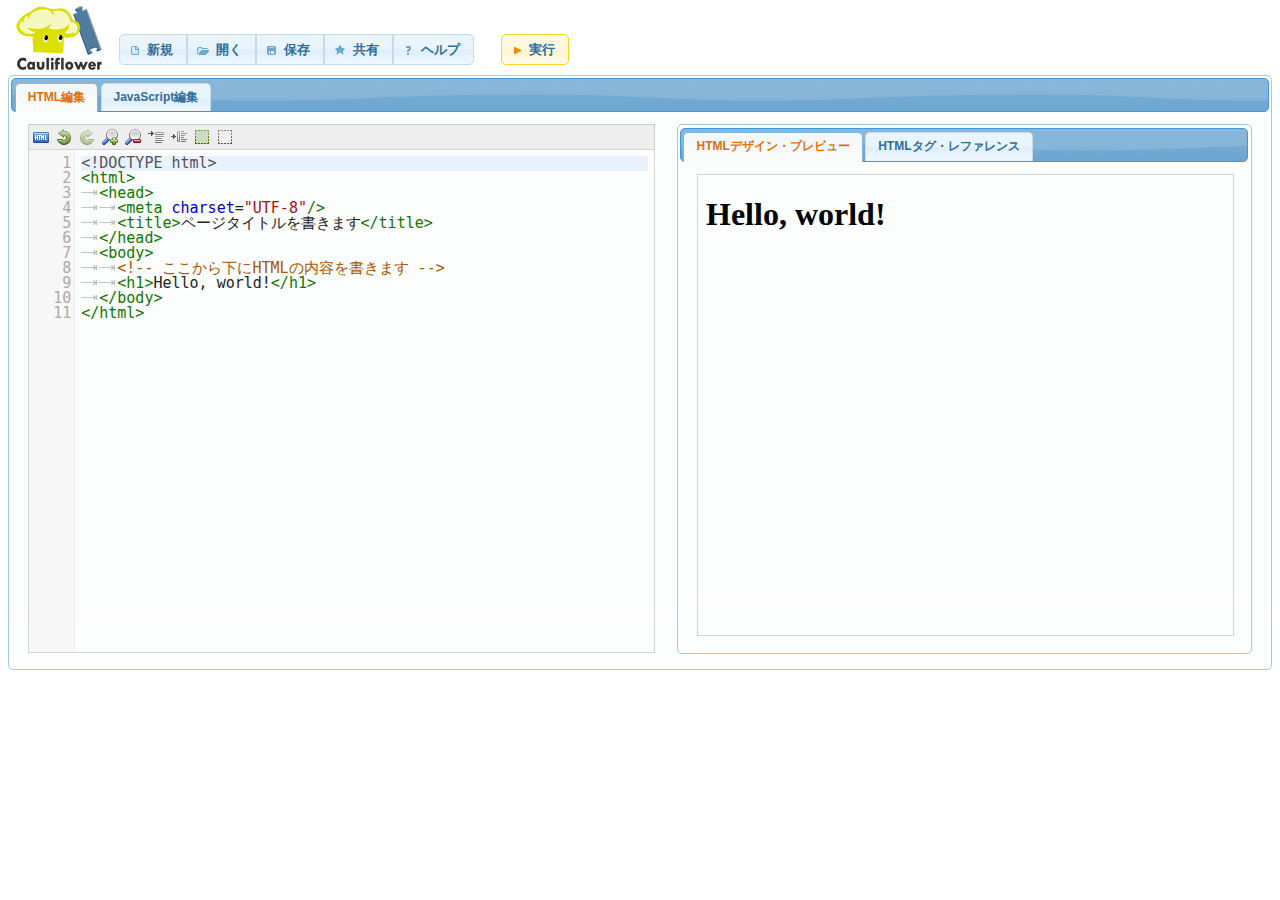
<file: dev/index.html>
<!DOCTYPE html>
<html>
  <head>
    <meta charset="UTF-8">
    <title>Cauliflower</title>
    <link type="image/x-icon" rel="shortcut icon" href="img/favicon.ico" />
    <link rel="stylesheet" href="jquery/css/jquery-ui-1.8.22.custom.css"/>
    <script type="text/javascript" src="jquery/jquery-1.7.2.min.js"></script>
    <script type="text/javascript" src="jquery/jquery-ui-1.8.22.custom.min.js"></script>
    <script type="text/javascript" src="jquery/jquery.cookie.js"></script>
    <link rel="stylesheet" href="codemirror/lib/codemirror.css"/>
    <link rel="stylesheet" href="codemirror/theme/eclipse-jspreview.css"/>
    <link rel="stylesheet" href="codemirror/theme/html-editor.css"/>
    <script type="text/javascript" src="codemirror/lib/codemirror.js"></script>
    <script type="text/javascript" src="codemirror/mode/xml/xml.js"></script>
    <script type="text/javascript" src="codemirror/mode/javascript/javascript.js"></script>
    <script type="text/javascript" src="codemirror/mode/css/css.js"></script>
    <script type="text/javascript" src="codemirror/mode/htmlmixed/htmlmixed.js"></script>
    <script type="text/javascript" src="codemirror/lib/util/closetag.js"></script>
    <script type="text/javascript" src="codemirror/lib/util/formatting.js"></script>
    <script type="text/javascript" src="codemirror/lib/util/match-highlighter.js"></script>
    <script type="text/javascript" src="codemirror/lib/util/searchcursor.js"></script>
    <script type="text/javascript" src="cauliflower.js"></script>
    <script type="text/javascript" src="htmlparser/htmlparser.js"></script>
    <script type="text/javascript" src="diff/diff_match_patch.js"></script>
    <script type="text/javascript" src="jquery/menu/fg.menu.js"></script>
    <link type="text/css" href="jquery/menu/fg.menu.css" media="screen" rel="stylesheet" />
    <link rel="stylesheet" href="jquery/checkbox/jquery.checkbox.css" />
    <link rel="stylesheet" href="jquery/checkbox/jquery.safari-checkbox.css" />
    <script type="text/javascript" src="jquery/checkbox/jquery.checkbox.min.js"></script>
    <link rel="stylesheet" href="google-code-prettify/prettify5.css" />
    <script type="text/javascript" src="google-code-prettify/prettify.js"></script>
    <style type="text/css">
      *:focus {
          outline: none;
      }
      
      /* for CodeMirror */
      .CodeMirror {
          border: 1px solid #d4d4d4;
      }
      
      .CodeMirror-activeline {
          background: #e8f2ff !important;
      }
      
      .CodeMirror-matchhighlight {
          background: #f08080 !important;
      }
      
      .CodeMirror-update {
          background: #fc3;
      }
      
      .html-editor .CodeMirror-gutter {
          width: 3em;
      }
      
      #top {
          margin-bottom: 10px;
      }
      
      #dialog-icon {
          vertical-align: middle;
          float: left;
          margin: 10px 0px 0px 0px;
      }
      
      #load {
          width: 0px;
          visibility: hidden;
      }
      
      #exec-button:hover {
          background: url("jquery/css/images/ui-bg_highlight-soft_75_ffe45c_1x100.png") repeat-x scroll 50% 50% #FBEC88;
          border: 1px solid #d2691e;
          margin-left: 20px;
      }
      
      #exec-button {
          background: url("jquery/css/images/ui-bg_glass_100_fdf5ce_1x400.png") repeat-x scroll 50% 50% #FBEC88;
          border: 1px solid #FAD42E;
          margin-left: 20px;
      }
      
      #exec-button.ui-button span.ui-button-icon-primary {
          background-image: url("jquery/css/images/ui-icons_ef8c08_256x240.png");
      }
      
      #exec-button.ui-button:hover span.ui-button-icon-primary {
          background-image: url("jquery/css/images/ui-icons_cd0a0a_256x240.png");
      }
      
      #html-design-preview {
          width: 100%;
          height: 460px;
          border: 1px solid #d4d4d4;
      }
      
      #tab-javascript {
          height: 530px;
      }
      
      #blockly-frame {
          width: 100%;
          height: 100%;
          min-width: 200px;
          border-top: none;
          border-bottom: 1px solid #d4d4d4;
          border-left: 1px solid #d4d4d4;
          border-right: 1px solid #d4d4d4;
      }
      
      #blockly-frame-div {
          float: left;
          width: 60%;
          height: 100%;
      }
      
      #blockly-text-div {
          margin-left: 60%;
          padding-left: 15px;
      }
      
      #html-editor-div {
          float: left;
          position: absolute;
          width: 99%;
      }
      
      #tab-htmlsub {
          margin-left: 53%;
          height: 523px;
      }
      
      .ui-tabs #tab-htmlsub {
          font-size: 12px;
      }
      
      .title {
          font-family: Lucida Grande, Lucida Sans, Arial, sans-serif;
          text-align: right;
          vertical-align: middle;
          font-size: 25px;
          color: #1B75BB;
          margin-right: 20px;
      }
      
      .ui-tabs {
          font-size: 12px;
      }
      
      .ui-dialog {
          font-size: 12px;
      }
      
      .ui-button {
          font-size: 13px;
      }
      
      .html-button-frame {
          border-top: 1px solid #ccc;
          border-left: 1px solid #ccc;
          border-right: 1px solid #ccc;
          background: #eee;
          position: relative;
          width: 50%;
      }
      
      .html-button {
          display: block;
          float: left;
          padding: 3px;
          line-height: 0;
          margin: 1px;
          margin-right: 0px;
      }
      
      .html-button:hover {
          padding: 2px;
          border: 1px solid #ccc;
      }
      
      .html-button img {
          line-height: 0;
      }
      
      .html-button.inactive {
          -ms-filter: "progid:DXImageTransform.Microsoft.Alpha(Opacity=50)";
          filter: alpha(opacity = 50);
          opacity: .5;
      }
      
      .html-clearfix:after {
          visibility: hidden;
          display: block;
          font-size: 0;
          content: "\0020";
          clear: both;
          height: 0;
      }
      
      .html-clearfix {
          display: block;
      }
      
      .dialog-string {
          width: 220px;
          margin-left: 50px;
          margin-top: 10px;
      }
      
      .dialog-string-long {
          /*width: 420px;*/
          margin-left: 50px;
          margin-top: 10px;
      }
      
      .dialog-error-string {
          width: 225px;
          margin-right: 28px;
          margin-left: 0px;
          word-wrap: break-word;
      }
      
      .help-section {
          padding: 5px;
          font-size: 12px;
      }
      
      .help-subsection {
          padding: 3px;
          font-size: 12px;
      }
      
      #help p {
          padding-left: 1em;
          padding-right: 1em;
      }
      
      /* For jquery menu */
      .fg-button {
          clear: left;
          text-decoration: none !important;
          cursor: pointer;
          position: relative;
          text-align: center;
          zoom: 1;
      }
      
      .fg-button .ui-icon {
          position: absolute;
          top: 50%;
          margin-top: -8px;
          left: 50%;
          margin-left: -8px;
      }
      
      a.fg-button {
          float: left;
      }
      
      button.fg-button {
          width: auto;
          overflow: visible;
      }
      
      .fg-button-icon-right {
          padding-right: 0.7em;
          padding-left: 0.1em;
      }
      
      .fg-button-icon-left .ui-icon {
          right: auto;
          left: .2em;
          margin-left: 1em;
      }
      
      .fg-button-icon-right .ui-icon {
          left: auto;
          right: .2em;
          margin-left: 0;
      }
      
      .fg-button-icon-solo {
          display: block;
          width: 8px;
          text-indent: -9999px;
      }
      
      .fg-menu-container {
          font-size: 11.5px;
          z-index: 99; /*CodeMirror-gutterの前に出す*/
          white-space: nowrap;
      }
    </style>
    <script type="text/javascript">
      var _gaq = _gaq || [];
      _gaq.push(['_setAccount', 'UA-34956434-1']);
      _gaq.push(['_trackPageview']);
      (function() {
        var ga = document.createElement('script');
        ga.type = 'text/javascript';
        ga.async = true;
        ga.src = ('https:' == document.location.protocol ? 'https://ssl' : 'http://www') + '.google-analytics.com/ga.js';
        var s = document.getElementsByTagName('script')[0];
        s.parentNode.insertBefore(ga, s);
      })();
    </script>
  </head>
  <body>
    <div id="top">
      <a href="./index.html">
        <img title="Cauliflower Powered by Google Blockly" style="vertical-align: bottom; padding-left: 5px; padding-right: 10px; vertical-align: bottom;margin-bottom:-8px;margin-top:-5px" src="img/logo/logo-small2.png"></a>
      <span>
        <button id="new-button" title="新規にHTMLとJavaScriptを作成します">新規</button>
        <button id="load-button" title="作業内容を読み込みます">開く</button>
        <button id="save-button" title="作業内容を保存します">保存</button>
        <!--
        <button id="sample-button" title="例題を読み込みます">例題</button>
        -->
        <button id="share-button" title="作業内容をWeb上で共有します">共有</button>
        <button id="help-button" title="ヘルプを表示します">ヘルプ</button>
      </span>
      <button id="exec-button" title="ブラウザによる実行結果を確認します">実行</button>
      <input id="load" type="file"></div>
    <div id="tabs">
      <ul>
        <li>
          <a href="#tab-html">HTML編集</a>
        </li>
        <li>
          <a href="#tab-javascript">JavaScript編集</a>
        </li>
      </ul>
      <div id="tab-javascript">
        <div id="blockly-frame-div">
          <iframe id="blockly-frame" src="jsFrame/frame.html"></iframe>
        </div>
        <div id="blockly-text-div">
          <textarea id="blockly-text"></textarea>
        </div>
      </div>
      <div id="tab-html">
        <div id="html-editor-div">
          <div id="html-toolbar" class="html-clearfix html-button-frame">
            <a id="template-button" class="html-button" title="HTMLテンプレートの読込" onclick="loadHTMLTemplateConfirm();">
              <img border="0" src="img/led-icons/html.png"></a>
            <a id="undo-button" class="html-button" title="元に戻す" onclick="undoHTMLEdit();">
              <img border="0" src="img/led-icons/arrow_undo.png"></a>
            <a id="redo-button" class="html-button" title="やり直し" onclick="redoHTMLEdit();">
              <img border="0" src="img/led-icons/arrow_redo.png"></a>
            <a id="large-font-button" class="html-button" title="フォントサイズを大きくする" onclick="setHTMLEditorFontLarger();">
              <img border="0" src="img/led-icons/magnifier_zoom_in.png"></a>
            <a id="small-font-button" class="html-button" title="フォントサイズを小さくする" onclick="setHTMLEditorFontSmaller();">
              <img border="0" src="img/led-icons/magnifier_zoom_out.png"></a>
            <a id="format-selected-button" class="html-button" title="選択範囲をフォーマット" onclick="autoFormatSelectedHTML();">
              <img border="0" src="img/led-icons/text_padding_top.png"></a>
            <a id="format-all-button" class="html-button" title="全内容をフォーマット" onclick="autoFormatAllHTML();">
              <img border="0" src="img/led-icons/text_padding_left.png"></a>
            <a id="comment-button" class="html-button" title="選択範囲をコメントにする" onclick="commentSelection(true);">
              <img border="0" src="img/led-icons/selection_select.png"></a>
            <a id="uncomment-button" class="html-button" title="選択範囲のコメントを解除する" onclick="commentSelection(false);">
              <img border="0" src="img/led-icons/selection.png"></a>
          </div>
          <textarea id="html-textarea"></textarea>
        </div>
        <div id="tab-htmlsub">
          <ul>
            <li>
              <a href="#tab-htmlsub-preview">HTMLデザイン・プレビュー</a>
            </li>
            <li>
              <a href="#tab-htmlsub-ref">HTMLタグ・レファレンス</a>
            </li>
          </ul>
          <div id="tab-htmlsub-preview">
            <iframe id="html-design-preview"></iframe>
          </div>
          <div id="tab-htmlsub-ref"></div>
        </div>
      </div>
    </div>
    </div>
    <div id="dialog">
      <img id="dialog-icon">
      <div id="dialog-message"></div>
    </div>
    <div id="help" title="ヘルプ"></div>
  </body>
</html>
</file>
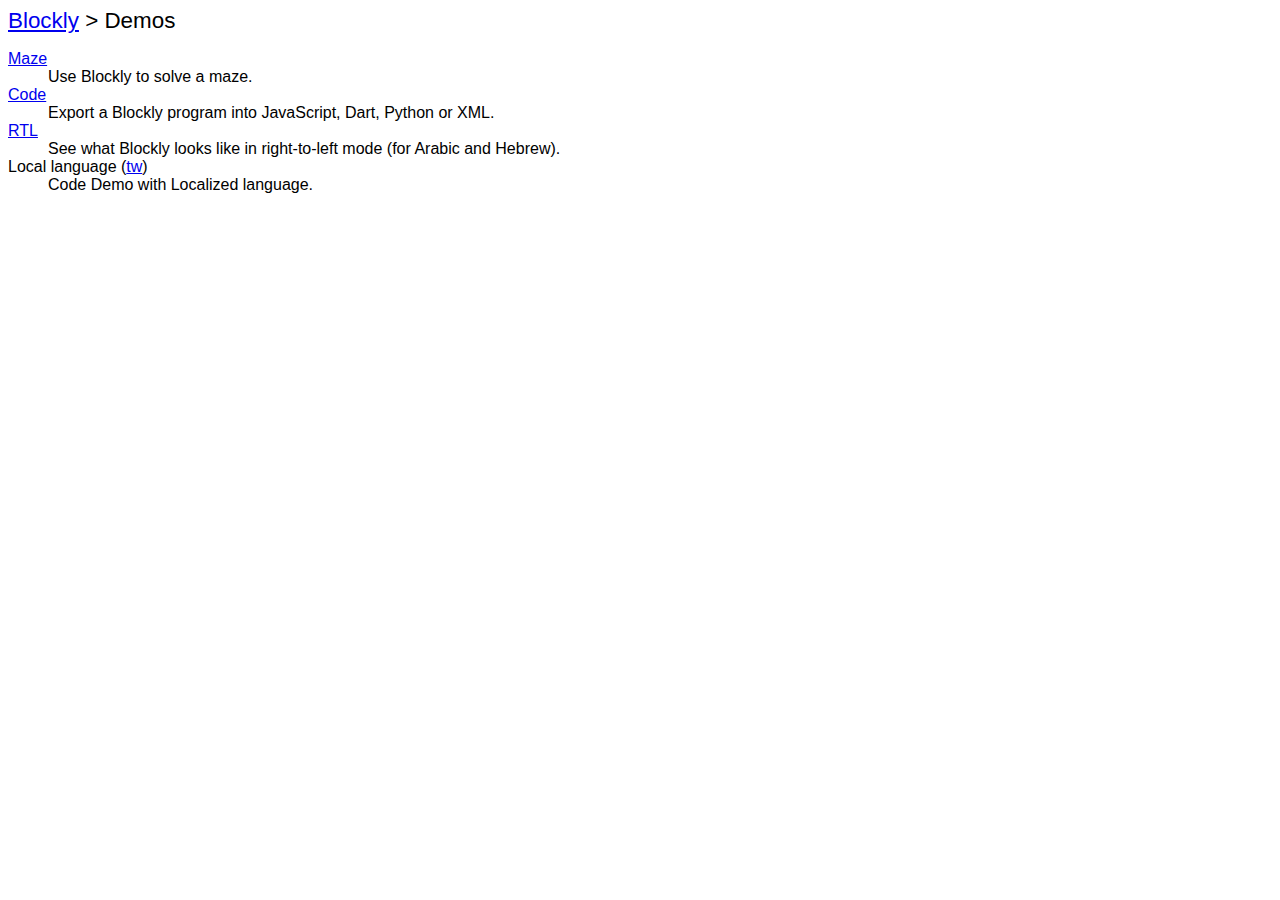
<file: blockly-original/demos/index.html>
<html>
<head>
  <meta charset="utf-8">
  <title>Blockly Demos</title>
  <style>
    body {
      background-color: white;
      font-family: sans-serif;
    }
    h1 {
      font-weight: normal;
      font-size: 140%;
    }
  </style>
</head>
<body>
  <h1><a href="http://code.google.com/p/blockly/">Blockly</a> &gt; Demos</h1>

  <dl>
    <dt><a href="maze/index.html">Maze</a></dt>
    <dd>Use Blockly to solve a maze.</dd>
    <dt><a href="code/index.html">Code</a></dt>
    <dd>Export a Blockly program into JavaScript, Dart, Python or XML.</dd>
    <dt><a href="rtl/index.html">RTL</a></dt>
    <dd>See what Blockly looks like in right-to-left mode (for Arabic and Hebrew).</dd>
    <dt>Local language (<a href="codetw/index.html">tw</a>)</dt>
    <dd>Code Demo with Localized language.</dd>
  </dl>
</body>
</html>
</file>
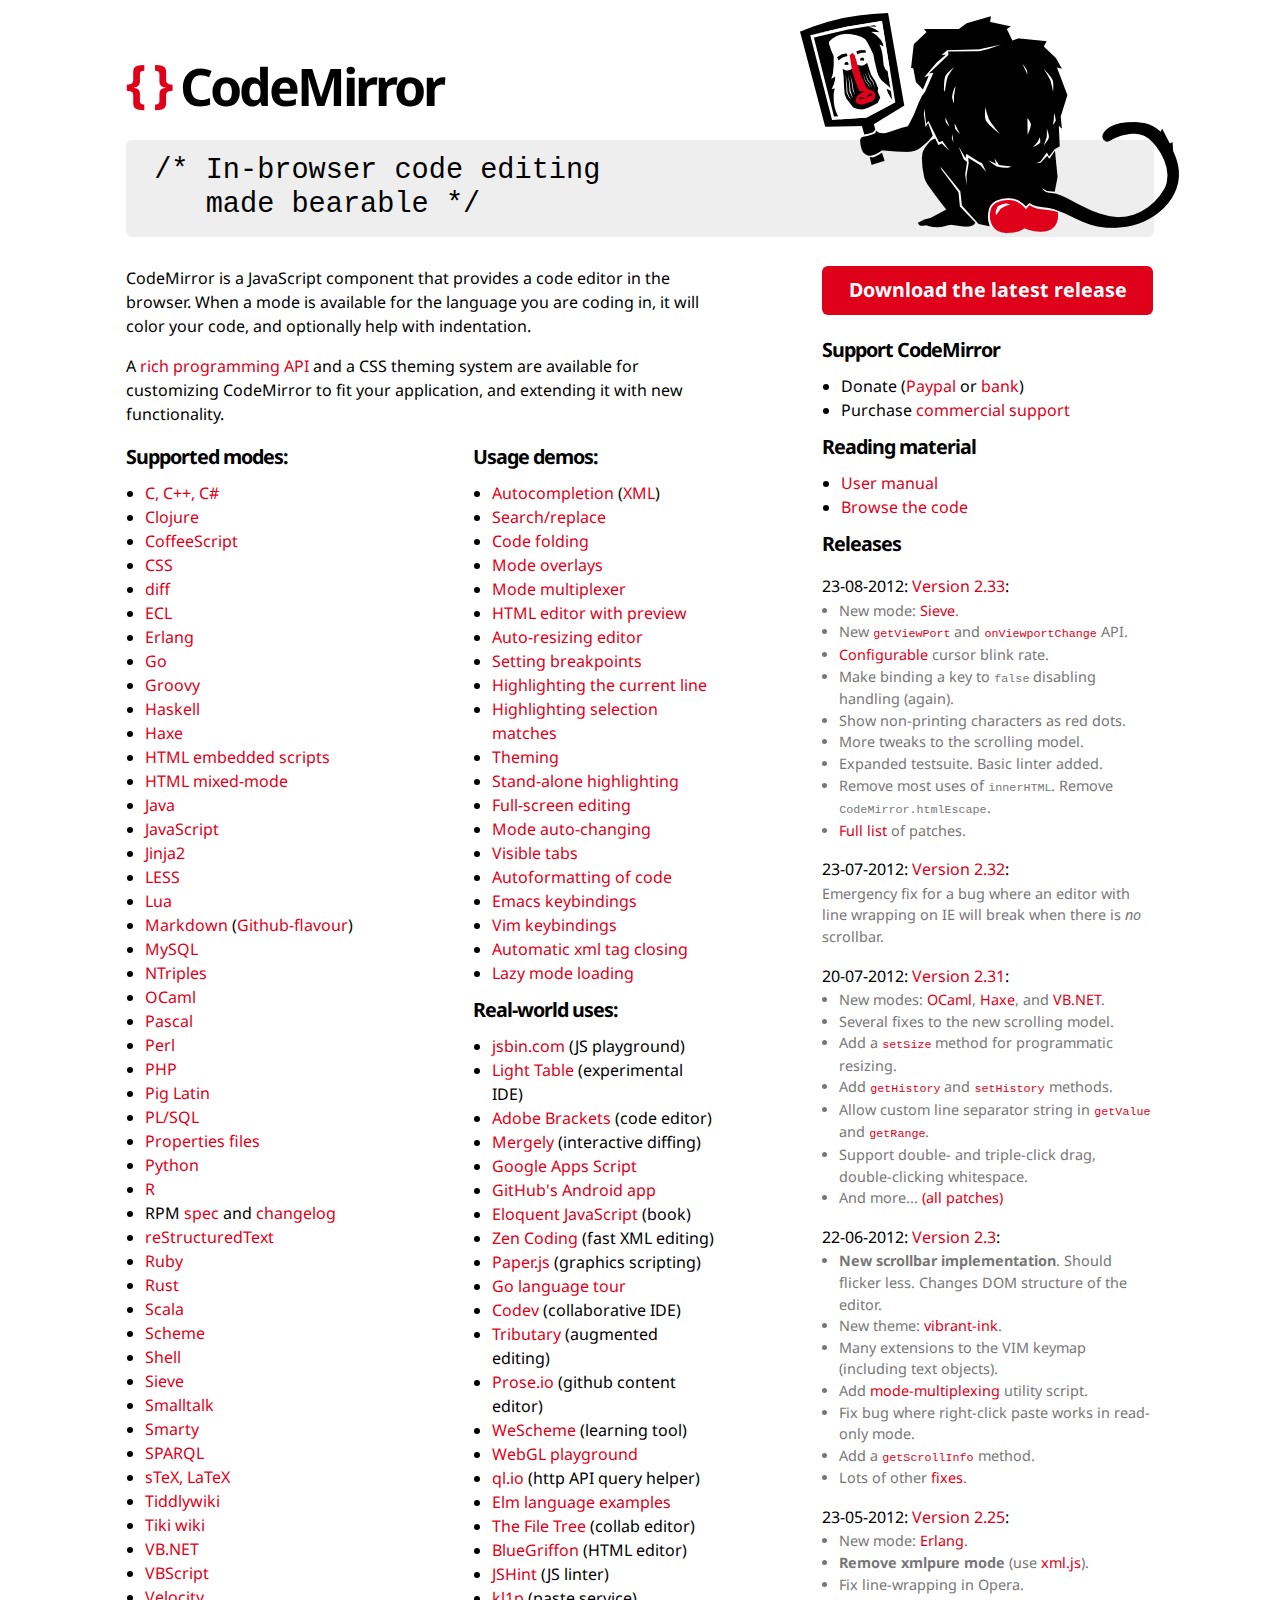
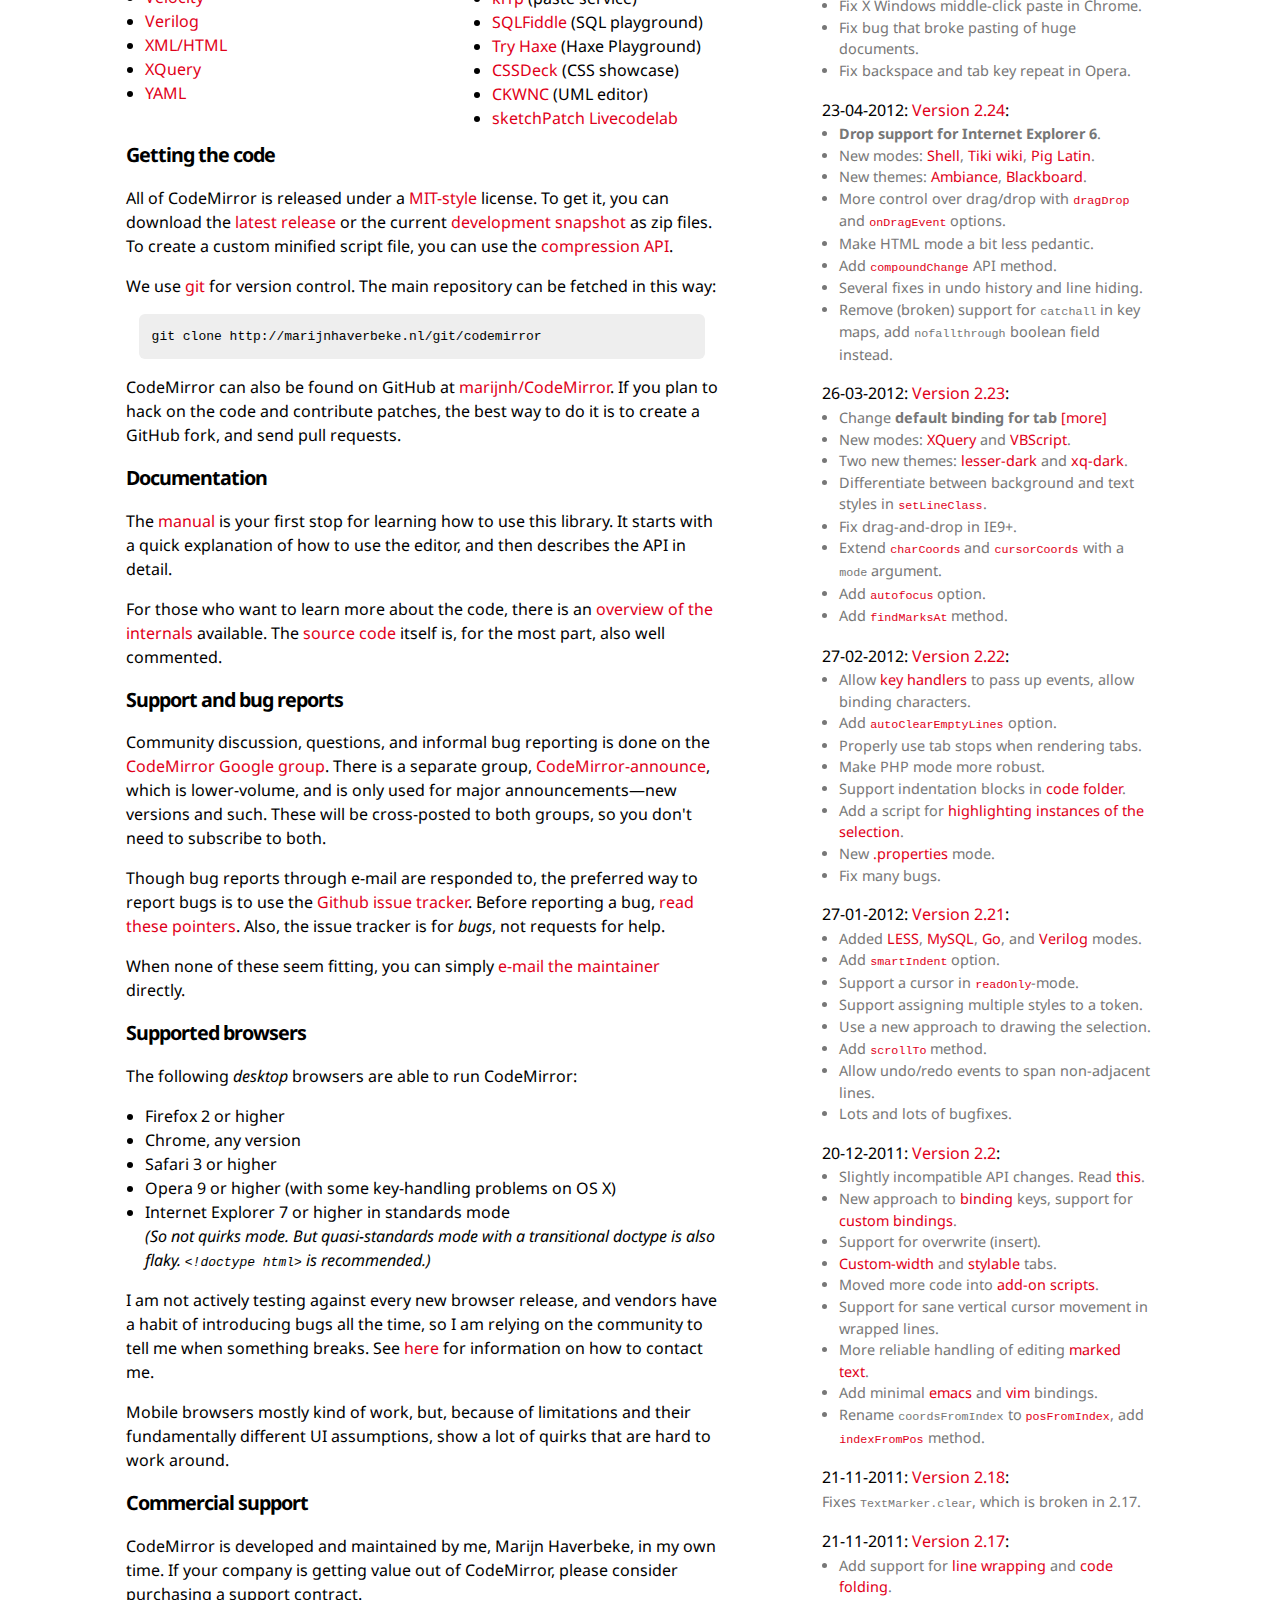
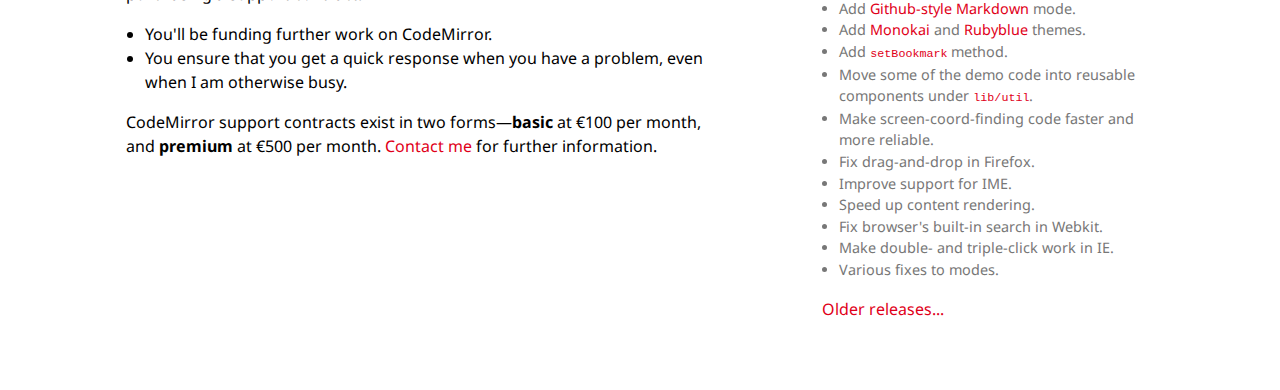
<file: dev/codemirror/index.html>
<!doctype html>
<html>
  <head>
    <meta charset="utf-8"/>
    <title>CodeMirror</title>
    <link rel="stylesheet" type="text/css" href="http://fonts.googleapis.com/css?family=Droid+Sans|Droid+Sans:bold"/>
    <link rel="stylesheet" type="text/css" href="doc/docs.css"/>
    <link rel="alternate" href="http://twitter.com/statuses/user_timeline/242283288.rss" type="application/rss+xml"/>
  </head>
  <body>

<h1><span class="logo-braces">{ }</span> <a href="http://codemirror.net/">CodeMirror</a></h1>

<pre class="grey">
<img src="doc/baboon.png" class="logo" alt="logo"/>/* In-browser code editing
   made bearable */
</pre>

<div class="clear"><div class="left blk">

  <p style="margin-top: 0">CodeMirror is a JavaScript component that
  provides a code editor in the browser. When a mode is available for
  the language you are coding in, it will color your code, and
  optionally help with indentation.</p>

  <p>A <a href="doc/manual.html">rich programming API</a> and a CSS
  theming system are available for customizing CodeMirror to fit your
  application, and extending it with new functionality.</p>

  <div class="clear"><div class="left1 blk">

    <h2 style="margin-top: 0">Supported modes:</h2>

    <ul>
      <li><a href="mode/clike/index.html">C, C++, C#</a></li>
      <li><a href="mode/clojure/index.html">Clojure</a></li>
      <li><a href="mode/coffeescript/index.html">CoffeeScript</a></li>
      <li><a href="mode/css/index.html">CSS</a></li>
      <li><a href="mode/diff/index.html">diff</a></li>
      <li><a href="mode/ecl/index.html">ECL</a></li>
      <li><a href="mode/erlang/index.html">Erlang</a></li>
      <li><a href="mode/go/index.html">Go</a></li>
      <li><a href="mode/groovy/index.html">Groovy</a></li>
      <li><a href="mode/haskell/index.html">Haskell</a></li>
      <li><a href="mode/haxe/index.html">Haxe</a></li>
      <li><a href="mode/htmlembedded/index.html">HTML embedded scripts</a></li>
      <li><a href="mode/htmlmixed/index.html">HTML mixed-mode</a></li>
      <li><a href="mode/clike/index.html">Java</a></li>
      <li><a href="mode/javascript/index.html">JavaScript</a></li>
      <li><a href="mode/jinja2/index.html">Jinja2</a></li>
      <li><a href="mode/less/index.html">LESS</a></li>
      <li><a href="mode/lua/index.html">Lua</a></li>
      <li><a href="mode/markdown/index.html">Markdown</a> (<a href="mode/gfm/index.html">Github-flavour</a>)</li>
      <li><a href="mode/mysql/index.html">MySQL</a></li>
      <li><a href="mode/ntriples/index.html">NTriples</a></li>
      <li><a href="mode/ocaml/index.html">OCaml</a></li>
      <li><a href="mode/pascal/index.html">Pascal</a></li>
      <li><a href="mode/perl/index.html">Perl</a></li>
      <li><a href="mode/php/index.html">PHP</a></li>
      <li><a href="mode/pig/index.html">Pig Latin</a></li>
      <li><a href="mode/plsql/index.html">PL/SQL</a></li>
      <li><a href="mode/properties/index.html">Properties files</a></li>
      <li><a href="mode/python/index.html">Python</a></li>
      <li><a href="mode/r/index.html">R</a></li>
      <li>RPM <a href="mode/rpm/spec/index.html">spec</a> and <a href="mode/rpm/changes/index.html">changelog</a></li>
      <li><a href="mode/rst/index.html">reStructuredText</a></li>
      <li><a href="mode/ruby/index.html">Ruby</a></li>
      <li><a href="mode/rust/index.html">Rust</a></li>
      <li><a href="mode/clike/scala.html">Scala</a></li>
      <li><a href="mode/scheme/index.html">Scheme</a></li>
      <li><a href="mode/shell/index.html">Shell</a></li>
      <li><a href="mode/sieve/index.html">Sieve</a></li>
      <li><a href="mode/smalltalk/index.html">Smalltalk</a></li>
      <li><a href="mode/smarty/index.html">Smarty</a></li>
      <li><a href="mode/sparql/index.html">SPARQL</a></li>
      <li><a href="mode/stex/index.html">sTeX, LaTeX</a></li>
      <li><a href="mode/tiddlywiki/index.html">Tiddlywiki</a></li>
      <li><a href="mode/tiki/index.html">Tiki wiki</a></li>
      <li><a href="mode/vb/index.html">VB.NET</a></li>
      <li><a href="mode/vbscript/index.html">VBScript</a></li>
      <li><a href="mode/velocity/index.html">Velocity</a></li>
      <li><a href="mode/verilog/index.html">Verilog</a></li>
      <li><a href="mode/xml/index.html">XML/HTML</a></li>
      <li><a href="mode/xquery/index.html">XQuery</a></li>
      <li><a href="mode/yaml/index.html">YAML</a></li>
    </ul>

  </div><div class="left2 blk">

    <h2 style="margin-top: 0">Usage demos:</h2>

    <ul>
      <li><a href="demo/complete.html">Autocompletion</a> (<a href="demo/xmlcomplete.html">XML</a>)</li>
      <li><a href="demo/search.html">Search/replace</a></li>
      <li><a href="demo/folding.html">Code folding</a></li>
      <li><a href="demo/mustache.html">Mode overlays</a></li>
      <li><a href="demo/multiplex.html">Mode multiplexer</a></li>
      <li><a href="demo/preview.html">HTML editor with preview</a></li>
      <li><a href="demo/resize.html">Auto-resizing editor</a></li>
      <li><a href="demo/marker.html">Setting breakpoints</a></li>
      <li><a href="demo/activeline.html">Highlighting the current line</a></li>
      <li><a href="demo/matchhighlighter.html">Highlighting selection matches</a></li>
      <li><a href="demo/theme.html">Theming</a></li>
      <li><a href="demo/runmode.html">Stand-alone highlighting</a></li>
      <li><a href="demo/fullscreen.html">Full-screen editing</a></li>
      <li><a href="demo/changemode.html">Mode auto-changing</a></li>
      <li><a href="demo/visibletabs.html">Visible tabs</a></li>
      <li><a href="demo/formatting.html">Autoformatting of code</a></li>
      <li><a href="demo/emacs.html">Emacs keybindings</a></li>
      <li><a href="demo/vim.html">Vim keybindings</a></li>
      <li><a href="demo/closetag.html">Automatic xml tag closing</a></li>
      <li><a href="demo/loadmode.html">Lazy mode loading</a></li>
    </ul>

    <h2>Real-world uses:</h2>

    <ul>
      <li><a href="http://jsbin.com">jsbin.com</a> (JS playground)</li>
      <li><a href="http://www.chris-granger.com/2012/04/12/light-table---a-new-ide-concept/">Light Table</a> (experimental IDE)</li>
      <li><a href="http://brackets.io">Adobe Brackets</a> (code editor)</li>
      <li><a href="http://www.mergely.com/">Mergely</a> (interactive diffing)</li>
      <li><a href="https://script.google.com/">Google Apps Script</a></li>
      <li><a href="https://github.com/github/android">GitHub's Android app</a></li>
      <li><a href="http://eloquentjavascript.net/chapter1.html">Eloquent JavaScript</a> (book)</li>
      <li><a href="http://media.chikuyonok.ru/codemirror2/">Zen Coding</a> (fast XML editing)</li>
      <li><a href="http://paperjs.org/">Paper.js</a> (graphics scripting)</li>
      <li><a href="http://tour.golang.org">Go language tour</a></li>
      <li><a href="http://codev.it/">Codev</a> (collaborative IDE)</li>
      <li><a href="http://enjalot.com/tributary/2636296/sinwaves.js">Tributary</a> (augmented editing)</li>
      <li><a href="http://prose.io/">Prose.io</a> (github content editor)</li>
      <li><a href="http://www.wescheme.org/">WeScheme</a> (learning tool)</li>
      <li><a href="http://webglplayground.net/">WebGL playground</a></li>
      <li><a href="http://ql.io/">ql.io</a> (http API query helper)</li>
      <li><a href="http://elm-lang.org/Examples.elm">Elm language examples</a></li>
      <li><a href="https://thefiletree.com">The File Tree</a> (collab editor)</li>
      <li><a href="http://bluegriffon.org/">BlueGriffon</a> (HTML editor)</li>
      <li><a href="http://www.jshint.com/">JSHint</a> (JS linter)</li>
      <li><a href="http://kl1p.com/cmtest/1">kl1p</a> (paste service)</li>
      <li><a href="http://sqlfiddle.com">SQLFiddle</a> (SQL playground)</li>
      <li><a href="http://try.haxe.org">Try Haxe</a> (Haxe Playground) </li>
      <li><a href="http://cssdeck.com/">CSSDeck</a> (CSS showcase)</li>
      <li><a href="http://www.ckwnc.com/">CKWNC</a> (UML editor)</li>
      <li><a href="http://www.sketchpatch.net/labs/livecodelabIntro.html">sketchPatch Livecodelab</a></li>
    </ul>

  </div></div>

  <h2 id="code">Getting the code</h2>

  <p>All of CodeMirror is released under a <a
  href="LICENSE">MIT-style</a> license. To get it, you can download
  the <a href="http://codemirror.net/codemirror.zip">latest
  release</a> or the current <a
  href="http://codemirror.net/codemirror-latest.zip">development
  snapshot</a> as zip files. To create a custom minified script file,
  you can use the <a href="doc/compress.html">compression API</a>.</p>

  <p>We use <a href="http://git-scm.com/">git</a> for version control.
  The main repository can be fetched in this way:</p>

  <pre class="code">git clone http://marijnhaverbeke.nl/git/codemirror</pre>

  <p>CodeMirror can also be found on GitHub at <a
  href="http://github.com/marijnh/CodeMirror">marijnh/CodeMirror</a>.
  If you plan to hack on the code and contribute patches, the best way
  to do it is to create a GitHub fork, and send pull requests.</p>

  <h2 id="documention">Documentation</h2>

  <p>The <a href="doc/manual.html">manual</a> is your first stop for
  learning how to use this library. It starts with a quick explanation
  of how to use the editor, and then describes the API in detail.</p>

  <p>For those who want to learn more about the code, there is
  an <a href="doc/internals.html">overview of the internals</a> available.
  The <a href="http://github.com/marijnh/CodeMirror">source code</a>
  itself is, for the most part, also well commented.</p>

  <h2 id="support">Support and bug reports</h2>

  <p>Community discussion, questions, and informal bug reporting is
  done on
  the <a href="http://groups.google.com/group/codemirror">CodeMirror
  Google group</a>. There is a separate
  group, <a href="http://groups.google.com/group/codemirror-announce">CodeMirror-announce</a>,
  which is lower-volume, and is only used for major announcements—new
  versions and such. These will be cross-posted to both groups, so you
  don't need to subscribe to both.</p>

  <p>Though bug reports through e-mail are responded to, the preferred
  way to report bugs is to use
  the <a href="http://github.com/marijnh/CodeMirror/issues">Github
  issue tracker</a>. Before reporting a
  bug, <a href="doc/reporting.html">read these pointers</a>. Also,
  the issue tracker is for <em>bugs</em>, not requests for help.</p>

  <p>When none of these seem fitting, you can
  simply <a href="mailto:marijnh@gmail.com">e-mail the maintainer</a>
  directly.</p>

  <h2 id="supported">Supported browsers</h2>

  <p>The following <em>desktop</em> browsers are able to run CodeMirror:</p>

  <ul>
    <li>Firefox 2 or higher</li>
    <li>Chrome, any version</li>
    <li>Safari 3 or higher</li>
    <li>Opera 9 or higher (with some key-handling problems on OS X)</li>
    <li>Internet Explorer 7 or higher in standards mode<br>
      <em>(So not quirks mode. But quasi-standards mode with a
      transitional doctype is also flaky. <code>&lt;!doctype
      html></code> is recommended.)</em></li>
  </ul>

  <p>I am not actively testing against every new browser release, and
  vendors have a habit of introducing bugs all the time, so I am
  relying on the community to tell me when something breaks.
  See <a href="#support">here</a> for information on how to contact
  me.</p>

  <p>Mobile browsers mostly kind of work, but, because of limitations
  and their fundamentally different UI assumptions, show a lot of
  quirks that are hard to work around.</p>

  <h2 id="commercial">Commercial support</h2>

  <p>CodeMirror is developed and maintained by me, Marijn Haverbeke,
  in my own time. If your company is getting value out of CodeMirror,
  please consider purchasing a support contract.</p>

  <ul>
    <li>You'll be funding further work on CodeMirror.</li>
    <li>You ensure that you get a quick response when you have a
    problem, even when I am otherwise busy.</li>
  </ul>

  <p>CodeMirror support contracts exist in two
  forms—<strong>basic</strong> at €100 per month,
  and <strong>premium</strong> at €500 per
  month. <a href="mailto:marijnh@gmail.com">Contact me</a> for further
  information.</p>

</div>

<div class="right blk">

  <a href="http://codemirror.net/codemirror.zip" class="download">Download the latest release</a>

  <h2>Support CodeMirror</h2>

  <ul>
    <li>Donate
    (<span onclick="document.getElementById('paypal').submit();"
    class="quasilink">Paypal</span>
    or <span onclick="document.getElementById('bankinfo').style.display = 'block';"
             class="quasilink">bank</span>)</li>
    <li>Purchase <a href="#commercial">commercial support</a></li>
  </ul>

  <p id="bankinfo" style="display: none;">
    Bank: <i>Rabobank</i><br/>
    Country: <i>Netherlands</i><br/>
    SWIFT: <i>RABONL2U</i><br/>
    Account: <i>147850770</i><br/>
    Name: <i>Marijn Haverbeke</i><br/>
    IBAN: <i>NL26 RABO 0147 8507 70</i>
  </p>

  <h2>Reading material</h2>

  <ul>
    <li><a href="doc/manual.html">User manual</a></li>
    <li><a href="http://github.com/marijnh/CodeMirror">Browse the code</a></li>
  </ul>

  <h2 id=releases>Releases</h2>

  <p class="rel">23-08-2012: <a href="http://codemirror.net/codemirror-2.33.zip">Version 2.33</a>:</p>

  <ul class="rel-note">
    <li>New mode: <a href="mode/sieve/">Sieve</a>.</li>
    <li>New <a href="doc/manual.html#getViewport"><code>getViewPort</code></a> and <a href="doc/manual.html#option_onViewportChange"><code>onViewportChange</code></a> API.</li>
    <li><a href="doc/manual.html#option_cursorBlinkRate">Configurable</a> cursor blink rate.</li>
    <li>Make binding a key to <code>false</code> disabling handling (again).</li>
    <li>Show non-printing characters as red dots.</li>
    <li>More tweaks to the scrolling model.</li>
    <li>Expanded testsuite. Basic linter added.</li>
    <li>Remove most uses of <code>innerHTML</code>. Remove <code>CodeMirror.htmlEscape</code>.</li>
    <li><a href="https://github.com/marijnh/CodeMirror/compare/v2.32...v2.33">Full list</a> of patches.</li>
  </ul>

  <p class="rel">23-07-2012: <a href="http://codemirror.net/codemirror-2.32.zip">Version 2.32</a>:</p>

  <p class="rel-note">Emergency fix for a bug where an editor with
  line wrapping on IE will break when there is <em>no</em>
  scrollbar.</p>

  <p class="rel">20-07-2012: <a href="http://codemirror.net/codemirror-2.31.zip">Version 2.31</a>:</p>

  <ul class="rel-note">
    <li>New modes: <a href="mode/ocaml/index.html">OCaml</a>, <a href="mode/haxe/index.html">Haxe</a>, and <a href="mode/vb/index.html">VB.NET</a>.</li>
    <li>Several fixes to the new scrolling model.</li>
    <li>Add a <a href="doc/manual.html#setSize"><code>setSize</code></a> method for programmatic resizing.</li>
    <li>Add <a href="doc/manual.html#getHistory"><code>getHistory</code></a> and <a href="doc/manual.html#setHistory"><code>setHistory</code></a> methods.</li>
    <li>Allow custom line separator string in <a href="doc/manual.html#getValue"><code>getValue</code></a> and <a href="doc/manual.html#getRange"><code>getRange</code></a>.</li>
    <li>Support double- and triple-click drag, double-clicking whitespace.</li>
    <li>And more... <a href="https://github.com/marijnh/CodeMirror/compare/v2.3...v2.31">(all patches)</a></li>
  </ul>

  <p class="rel">22-06-2012: <a href="http://codemirror.net/codemirror-2.3.zip">Version 2.3</a>:</p>

  <ul class="rel-note">
    <li><strong>New scrollbar implementation</strong>. Should flicker less. Changes DOM structure of the editor.</li>
    <li>New theme: <a href="demo/theme.html?vibrant-ink">vibrant-ink</a>.</li>
    <li>Many extensions to the VIM keymap (including text objects).</li>
    <li>Add <a href="demo/multiplex.html">mode-multiplexing</a> utility script.</li>
    <li>Fix bug where right-click paste works in read-only mode.</li>
    <li>Add a <a href="doc/manual.html#getScrollInfo"><code>getScrollInfo</code></a> method.</li>
    <li>Lots of other <a href="https://github.com/marijnh/CodeMirror/compare/v2.25...v2.3">fixes</a>.</li>
  </ul>

  <p class="rel">23-05-2012: <a href="http://codemirror.net/codemirror-2.25.zip">Version 2.25</a>:</p>

  <ul class="rel-note">
    <li>New mode: <a href="mode/erlang/index.html">Erlang</a>.</li>
    <li><strong>Remove xmlpure mode</strong> (use <a href="mode/xml/index.html">xml.js</a>).</li>
    <li>Fix line-wrapping in Opera.</li>
    <li>Fix X Windows middle-click paste in Chrome.</li>
    <li>Fix bug that broke pasting of huge documents.</li>
    <li>Fix backspace and tab key repeat in Opera.</li>
  </ul>

  <p class="rel">23-04-2012: <a href="http://codemirror.net/codemirror-2.24.zip">Version 2.24</a>:</p>

  <ul class="rel-note">
    <li><strong>Drop support for Internet Explorer 6</strong>.</li>
    <li>New
    modes: <a href="mode/shell/index.html">Shell</a>, <a href="mode/tiki/index.html">Tiki
    wiki</a>, <a href="mode/pig/index.html">Pig Latin</a>.</li>
    <li>New themes: <a href="demo/theme.html?ambiance">Ambiance</a>, <a href="demo/theme.html?blackboard">Blackboard</a>.</li>
    <li>More control over drag/drop
    with <a href="doc/manual.html#option_dragDrop"><code>dragDrop</code></a>
    and <a href="doc/manual.html#option_onDragEvent"><code>onDragEvent</code></a>
    options.</li>
    <li>Make HTML mode a bit less pedantic.</li>
    <li>Add <a href="doc/manual.html#compoundChange"><code>compoundChange</code></a> API method.</li>
    <li>Several fixes in undo history and line hiding.</li>
    <li>Remove (broken) support for <code>catchall</code> in key maps,
    add <code>nofallthrough</code> boolean field instead.</li>
  </ul>

  <p class="rel">26-03-2012: <a href="http://codemirror.net/codemirror-2.23.zip">Version 2.23</a>:</p>

  <ul class="rel-note">
    <li>Change <strong>default binding for tab</strong> <a href="javascript:void(document.getElementById('tabbinding').style.display='')">[more]</a>
      <div style="display: none" id=tabbinding>
        Starting in 2.23, these bindings are default:
        <ul><li>Tab: Insert tab character</li>
          <li>Shift-tab: Reset line indentation to default</li>
          <li>Ctrl/Cmd-[: Reduce line indentation (old tab behaviour)</li>
          <li>Ctrl/Cmd-]: Increase line indentation (old shift-tab behaviour)</li>
        </ul>
      </div>
    </li>
    <li>New modes: <a href="mode/xquery/index.html">XQuery</a> and <a href="mode/vbscript/index.html">VBScript</a>.</li>
    <li>Two new themes: <a href="mode/less/index.html">lesser-dark</a> and <a href="mode/xquery/index.html">xq-dark</a>.</li>
    <li>Differentiate between background and text styles in <a href="doc/manual.html#setLineClass"><code>setLineClass</code></a>.</li>
    <li>Fix drag-and-drop in IE9+.</li>
    <li>Extend <a href="doc/manual.html#charCoords"><code>charCoords</code></a>
    and <a href="doc/manual.html#cursorCoords"><code>cursorCoords</code></a> with a <code>mode</code> argument.</li>
    <li>Add <a href="doc/manual.html#option_autofocus"><code>autofocus</code></a> option.</li>
    <li>Add <a href="doc/manual.html#findMarksAt"><code>findMarksAt</code></a> method.</li>
  </ul>

  <p class="rel">27-02-2012: <a href="http://codemirror.net/codemirror-2.22.zip">Version 2.22</a>:</p>

  <ul class="rel-note">
    <li>Allow <a href="doc/manual.html#keymaps">key handlers</a> to pass up events, allow binding characters.</li>
    <li>Add <a href="doc/manual.html#option_autoClearEmptyLines"><code>autoClearEmptyLines</code></a> option.</li>
    <li>Properly use tab stops when rendering tabs.</li>
    <li>Make PHP mode more robust.</li>
    <li>Support indentation blocks in <a href="doc/manual.html#util_foldcode">code folder</a>.</li>
    <li>Add a script for <a href="doc/manual.html#util_match-highlighter">highlighting instances of the selection</a>.</li>
    <li>New <a href="mode/properties/index.html">.properties</a> mode.</li>
    <li>Fix many bugs.</li>
  </ul>

  <p class="rel">27-01-2012: <a href="http://codemirror.net/codemirror-2.21.zip">Version 2.21</a>:</p>

  <ul class="rel-note">
    <li>Added <a href="mode/less/index.html">LESS</a>, <a href="mode/mysql/index.html">MySQL</a>,
    <a href="mode/go/index.html">Go</a>, and <a href="mode/verilog/index.html">Verilog</a> modes.</li>
    <li>Add <a href="doc/manual.html#option_smartIndent"><code>smartIndent</code></a>
    option.</li>
    <li>Support a cursor in <a href="doc/manual.html#option_readOnly"><code>readOnly</code></a>-mode.</li>
    <li>Support assigning multiple styles to a token.</li>
    <li>Use a new approach to drawing the selection.</li>
    <li>Add <a href="doc/manual.html#scrollTo"><code>scrollTo</code></a> method.</li>
    <li>Allow undo/redo events to span non-adjacent lines.</li>
    <li>Lots and lots of bugfixes.</li>
  </ul>

  <p class="rel">20-12-2011: <a href="http://codemirror.net/codemirror-2.2.zip">Version 2.2</a>:</p>

  <ul class="rel-note">
    <li>Slightly incompatible API changes. Read <a href="doc/upgrade_v2.2.html">this</a>.</li>
    <li>New approach
    to <a href="doc/manual.html#option_extraKeys">binding</a> keys,
    support for <a href="doc/manual.html#option_keyMap">custom
    bindings</a>.</li>
    <li>Support for overwrite (insert).</li>
    <li><a href="doc/manual.html#option_tabSize">Custom-width</a>
    and <a href="demo/visibletabs.html">stylable</a> tabs.</li>
    <li>Moved more code into <a href="doc/manual.html#addons">add-on scripts</a>.</li>
    <li>Support for sane vertical cursor movement in wrapped lines.</li>
    <li>More reliable handling of
    editing <a href="doc/manual.html#markText">marked text</a>.</li>
    <li>Add minimal <a href="demo/emacs.html">emacs</a>
    and <a href="demo/vim.html">vim</a> bindings.</li>
    <li>Rename <code>coordsFromIndex</code>
    to <a href="doc/manual.html#posFromIndex"><code>posFromIndex</code></a>,
    add <a href="doc/manual.html#indexFromPos"><code>indexFromPos</code></a>
    method.</li>
  </ul>

  <p class="rel">21-11-2011: <a href="http://codemirror.net/codemirror-2.18.zip">Version 2.18</a>:</p>
  <p class="rel-note">Fixes <code>TextMarker.clear</code>, which is broken in 2.17.</p>

  <p class="rel">21-11-2011: <a href="http://codemirror.net/codemirror-2.17.zip">Version 2.17</a>:</p>
  <ul class="rel-note">
    <li>Add support for <a href="doc/manual.html#option_lineWrapping">line
    wrapping</a> and <a href="doc/manual.html#hideLine">code
    folding</a>.</li>
    <li>Add <a href="mode/gfm/index.html">Github-style Markdown</a> mode.</li>
    <li>Add <a href="theme/monokai.css">Monokai</a>
    and <a href="theme/rubyblue.css">Rubyblue</a> themes.</li>
    <li>Add <a href="doc/manual.html#setBookmark"><code>setBookmark</code></a> method.</li>
    <li>Move some of the demo code into reusable components
    under <a href="lib/util/"><code>lib/util</code></a>.</li>
    <li>Make screen-coord-finding code faster and more reliable.</li>
    <li>Fix drag-and-drop in Firefox.</li>
    <li>Improve support for IME.</li>
    <li>Speed up content rendering.</li>
    <li>Fix browser's built-in search in Webkit.</li>
    <li>Make double- and triple-click work in IE.</li>
    <li>Various fixes to modes.</li>
  </ul>

  <p><a href="doc/oldrelease.html">Older releases...</a></p>

</div></div>

<div style="height: 2em">&nbsp;</div>

  <form action="https://www.paypal.com/cgi-bin/webscr" method="post" id="paypal">
    <input type="hidden" name="cmd" value="_s-xclick"/>
    <input type="hidden" name="hosted_button_id" value="3FVHS5FGUY7CC"/>
  </form>

  </body>
</html>
</file>
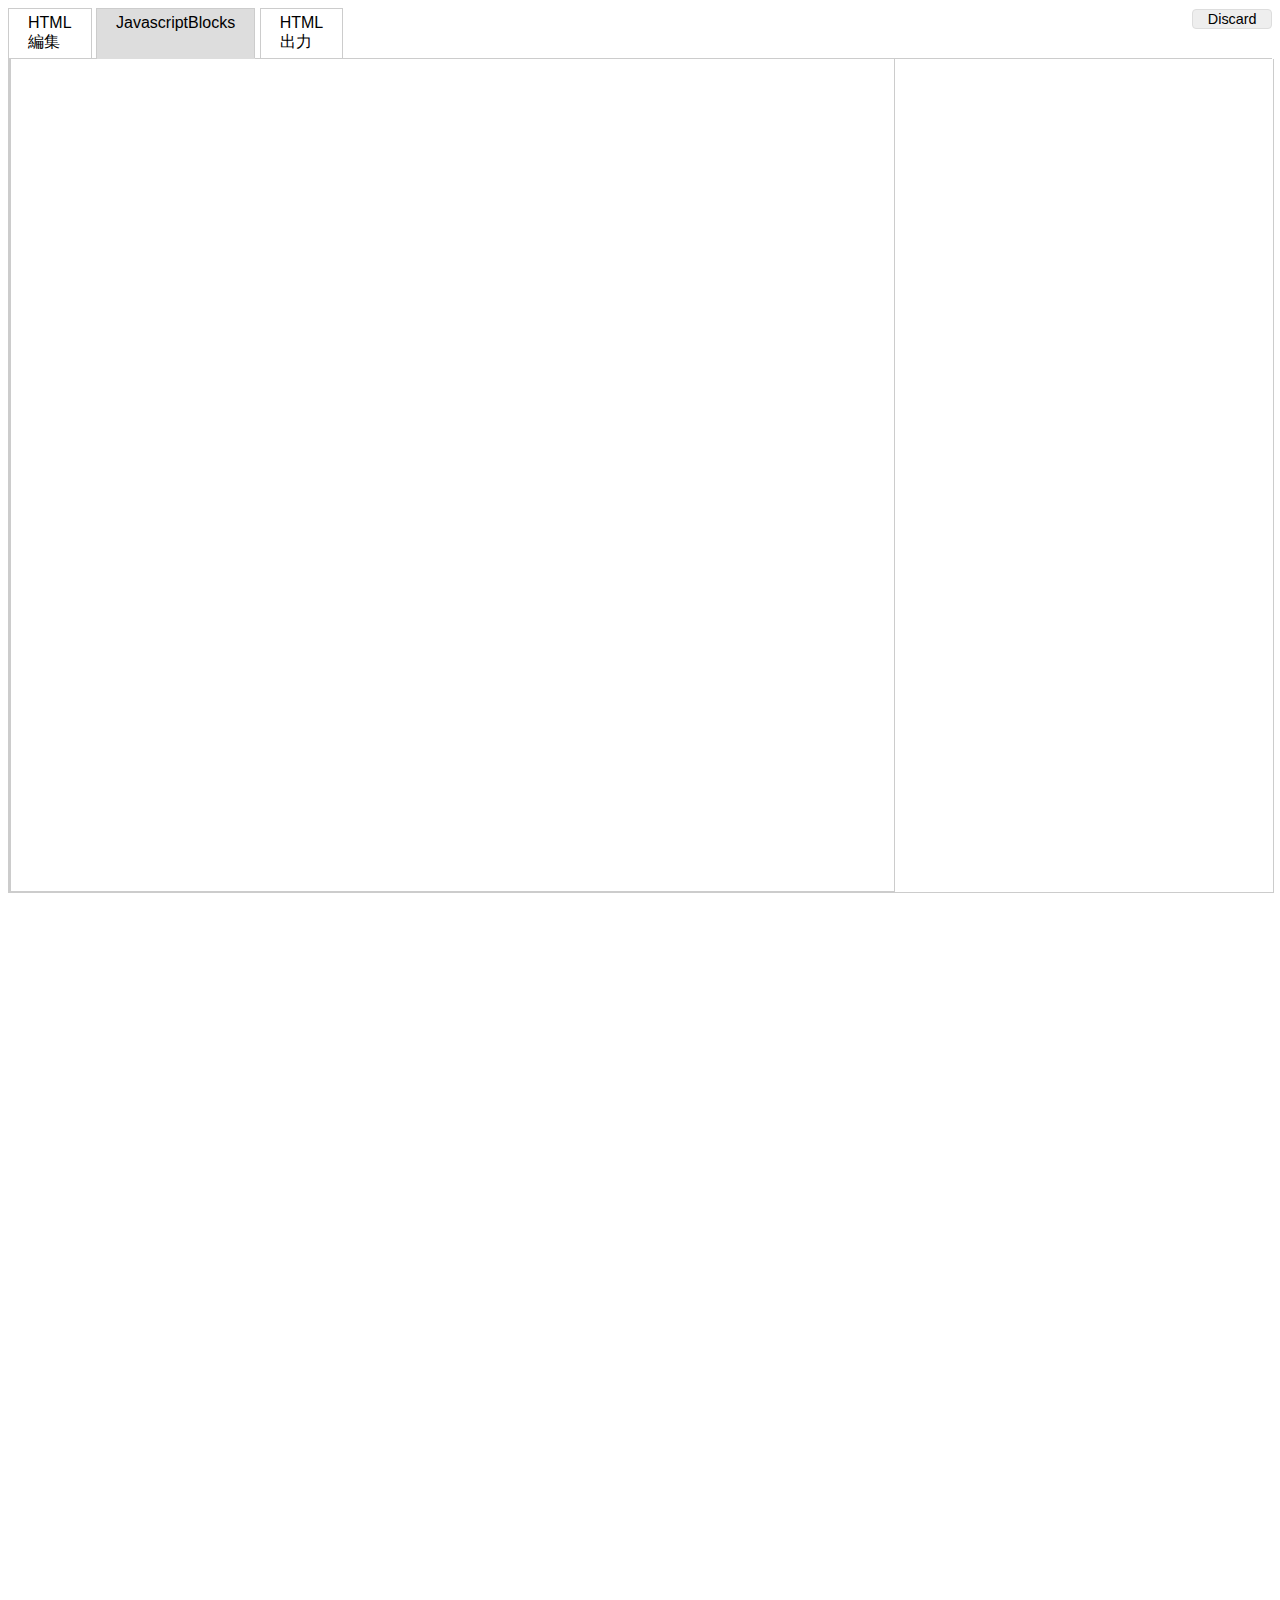
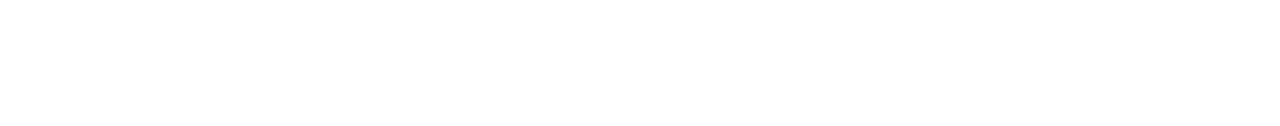
<file: dev/jsFrame/index.html>
<html>
<head>
  <meta content="text/html" charset="utf-8">
  <title>Blockly Demo: Code</title>
  <script type="text/javascript" src="extlib/BlobBuilder.min.js"></script>
  <script type="text/javascript" src="extlib/FileSaver.min.js"></script>
  <script type="text/javascript" id="userScript"></script>
  <script type="text/javascript">
/**
 * List of tab names.
 * @private
 */
var TABS_ = ['javascript', 'html', 'output'];

var selected = 'javascript';

function initEvent(){
  var d = frames['blocks'].document;
  /*@cc_on @if(1)
  d.attachEvent('onclick', clickhandler);
  @else@*/
  d.addEventListener('mousemove', updateJavascriptText, false);
  /*@end@*/
}

/**
 * Switch the visible pane when a tab is clicked.
 * @param {string} id ID of tab clicked.
 */
function tabClick(id) {

  // Deselect all tabs and hide all panes.
  for (var x in TABS_) {
    document.getElementById('tab_' + TABS_[x]).className = 'taboff';
    document.getElementById('content_' + TABS_[x]).style.display = 'none';
  }

  // Select the active tab.
  selected = id.replace('tab_', '');
  document.getElementById(id).className = 'tabon';
  // Show the selected pane.
  var content = document.getElementById('content_' + selected);
  content.style.display = 'block';
  renderContent();
}

function updateJavascriptText() {
	var content = document.getElementById("content_javascript_text");	
    content.innerHTML = Blockly.Generator.workspaceToCode('JavaScript');
}    

/**
 * Populate the currently selected pane with content generated from the blocks.
 */
function renderContent() {
  var content = document.getElementById('content_' + selected);

  if (content.id == 'content_blocks') {
    Blockly.mainWorkspace.render();
  } else if (content.id == 'content_javascript') {
	updateJavascriptText();
  } else if (content.id == 'content_html' ){
    var htmlTextarea = document.getElementById('textarea_html');
    htmlTextarea.focus();
  } else if (content.id == 'content_output' ){
	var javascriptContent = document.getElementById('userScript');
	javascriptContent.innerHTML = Blockly.Generator.workspaceToCode('JavaScript');
	
	content.innerHTML = document.getElementById('textarea_html').value;
    var htmlTextarea = document.getElementById('textarea_html');
  }
}

/**
 * Initialize Blockly.  Called on page load.
 * @param {!Blockly} blockly Instance of Blockly from iframe.
 */
function init(blockly) {
  //window.onbeforeunload = function() {
  //  return 'Leaving this page will result in the loss of your work.';
  //};

  restore_htmls();

  window.Blockly = blockly;

  // Make the 'Blocks' tab line up with the toolbox.
  if (Blockly.Toolbox) {
    Blockly.bindEvent_(window, 'resize', null, function() {
      document.getElementById('tab_javascript').style.minWidth =
          (Blockly.Toolbox.width - 38) + 'px';
          // Account for the 19 pixel margin and on each side.
      });
    window.setTimeout(function() {
        Blockly.fireUiEvent(document, window, 'resize');
      }, 1);
  }

  // Restore/backup current works.
  restore_blocks();
  Blockly.bindEvent_(window, 'unload', null, backup_blocks);
  tabClick('tab_' + selected);
}

/**
 * Backup code blocks to localStorage.
 */
function backup_blocks() {
  if ('localStorage' in window) {
    var xml = Blockly.Xml.workspaceToDom(Blockly.mainWorkspace);
    window.localStorage.setItem('blocks', Blockly.Xml.domToText(xml));
  	var htmlText = document.getElementById('textarea_html').value;
    window.localStorage.setItem('htmls', htmlText);
  }
}

/**
 * Restore code blocks from localStorage.
 */
function restore_blocks() {
  if ('localStorage' in window && window.localStorage.blocks) {
    var xml = Blockly.Xml.textToDom(window.localStorage.blocks);
    Blockly.Xml.domToWorkspace(Blockly.mainWorkspace, xml);
  }
}
function restore_htmls() {
  if ('localStorage' in window && window.localStorage.blocks) {
    var htmlText = window.localStorage.htmls;
  	document.getElementById('textarea_html').value = htmlText;
  }
}

/**
 * Discard all blocks from the workspace.
 */
function discard() {
  var count = Blockly.mainWorkspace.getAllBlocks().length;
  if (count < 2 || window.confirm('Delete all ' + count + ' blocks?')) {
    Blockly.mainWorkspace.clear();
    renderContent();
    window.localStorage.setItem('htmls', '');
    window.localStorage.setItem('blocks', '');
  }
}
  </script>
  <style type="text/css">
    body {
      background-color: white;
      font-family: sans-serif;
    }

    /* Tabs */
    #tabRow>td {
      border: 1px solid #ccc;
    }
    td.tabon {
      border-bottom-color: #ddd !important;
      background-color: #ddd;
      padding: 5px 19px;
    }
    td.taboff {
      cursor: pointer;
      padding: 5px 19px;
    }
    td.taboff:hover {
      background-color: #eee;
    }
    td.tabmin {
      border-top-style: none !important;
      border-left-style: none !important;
      border-right-style: none !important;
    }
    td.tabmax {
      border-top-style: none !important;
      border-left-style: none !important;
      border-right-style: none !important;
      width: 99%;
      text-align: right;
    }
    table {
      border-collapse: collapse;
      margin: 0;
      padding: 0;
      border: none;
    }
    td {
      vertical-align: top;
      padding: 0;
    }

    #textarea_xml, #textarea_html {
      width: 100%;
      height: 100%;
      border: none;
      resize: none;
    }
	#content_javascript {
      width: 100%;
      height: 100%;
      border: 1px solid #ccc;
      border-top-style: none;
	}
	#javascript_left {
      width: 70%;
      height: 100%;
      border: 1px solid #ccc;
      border-top-style: none;
	}
    iframe {
      width: 100%;
      height: 100%;
      border: 1px solid #ccc;
      border-top-style: none;
    }
    button {
      padding: 1px 1em;
      font-size: 90%;
      border-radius: 4px;
      border: 1px solid #ddd;
      background-color: #eee;
      color: black;
    }
    button.launch {
      border: 1px solid #d43;
      background-color: #d43;
      color: white;
    }
    button:active {
      border: 1px solid blue !important;
    }
    button:hover {
      box-shadow: 2px 2px 5px #888;
    }
  </style>
</head>
<body onload="initEvent()">
  <table height="100%" width="100%">
    <tr>
      <td>
        <table>
          <tr id="tabRow" height="1em">
          	<td id="tab_html" class="taboff" onclick="tabClick(this.id)">HTML編集</td>
          	<td class="tabmin">&nbsp;</td>
            <td id="tab_javascript" class="tabon" onclick="tabClick(this.id)">JavascriptBlocks</td>
            <td class="tabmin">&nbsp;</td>
            <td id="tab_output" class="taboff" onclick="tabClick(this.id)">HTML出力</td>
            <td class="tabmax">
              <button onclick="discard()">Discard</button>
            </td>
          </tr>
        </table>
      </td>
    </tr>
    <tr>
      <td height="99%">
        <div id="content_javascript" >
		    <table id="block" style="width: 100%;height: 100%;">
		    	<tr>
		    		<td id="javascript_left" style="width: 70%;height: 100%;">
		    			<iframe id="content_blocks" name="blocks" src="frame.html"></iframe>
		    		</td>
		    		<td id="javascript_right" style="width: 30%;height: 100%;">
				        <pre id="content_javascript_text"></pre>
		    		</td>
		    	</tr>
		    </table>
        </div>
        <div id="content_html" style="width: 100%;height: 100%;">
        	<textarea id="textarea_html"></textarea>
        </div>
        <div id="content_output"></div>
      </td>
    </tr>
  </table>
</body>
</html>
</file>
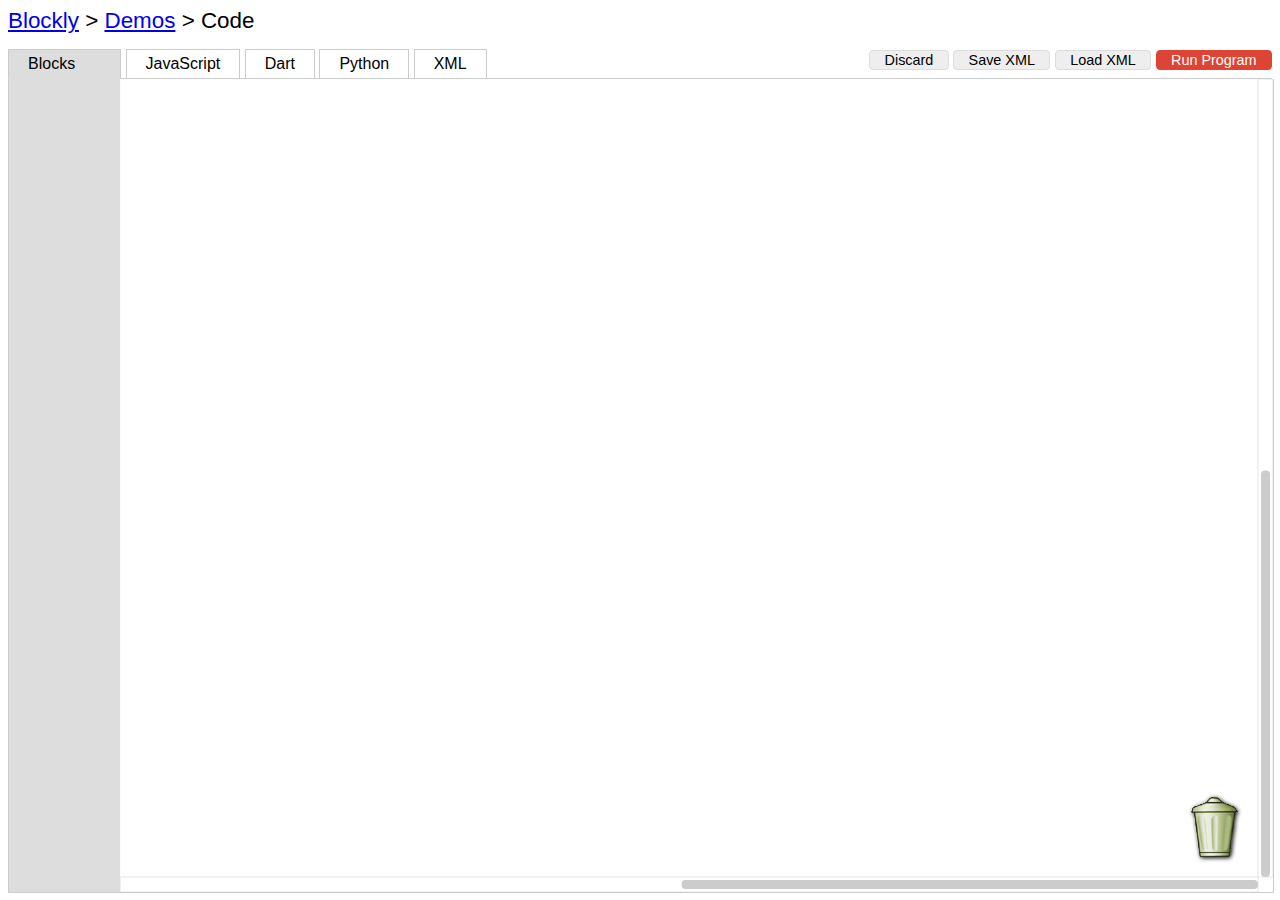
<file: blockly-original/demos/code/index.html>
<html>
<head>
  <meta charset="utf-8">
  <title>Blockly Demo: Code</title>
  <script type="text/javascript" src="BlobBuilder.min.js"></script>
  <script type="text/javascript" src="FileSaver.min.js"></script>
  <script>
/**
 * List of tab names.
 * @private
 */
var TABS_ = ['blocks', 'javascript', 'dart', 'python', 'xml'];

var selected = 'blocks';

/**
 * Switch the visible pane when a tab is clicked.
 * @param {string} id ID of tab clicked.
 */
function tabClick(id) {
  // If the XML tab was open, save and render the content.
  if (document.getElementById('tab_xml').className == 'tabon') {
    var xmlTextarea = document.getElementById('textarea_xml');
    var xmlText = xmlTextarea.value;
    var xmlDom = null;
    try {
      xmlDom = Blockly.Xml.textToDom(xmlText);
    } catch (e) {
      var q =
          window.confirm('Error parsing XML:\n' + e + '\n\nAbandon changes?');
      if (!q) {
        // Leave the user on the XML tab.
        return;
      }
    }
    if (xmlDom) {
      Blockly.mainWorkspace.clear();
      Blockly.Xml.domToWorkspace(Blockly.mainWorkspace, xmlDom);
    }
  }

  // Deselect all tabs and hide all panes.
  for (var x in TABS_) {
    document.getElementById('tab_' + TABS_[x]).className = 'taboff';
    document.getElementById('content_' + TABS_[x]).style.display = 'none';
  }

  // Select the active tab.
  selected = id.replace('tab_', '');
  document.getElementById(id).className = 'tabon';
  // Show the selected pane.
  var content = document.getElementById('content_' + selected);
  content.style.display = 'block';
  renderContent();
}

/**
 * Populate the currently selected pane with content generated from the blocks.
 */
function renderContent() {
  var content = document.getElementById('content_' + selected);
  // Initialize the pane.
  if (content.id == 'content_blocks') {
    // If the workspace was changed by the XML tab, Firefox will have performed
    // an incomplete rendering due to Blockly being invisible.  Rerender.
    Blockly.mainWorkspace.render();
  } else if (content.id == 'content_xml') {
    var xmlTextarea = document.getElementById('textarea_xml');
    var xmlDom = Blockly.Xml.workspaceToDom(Blockly.mainWorkspace);
    var xmlText = Blockly.Xml.domToPrettyText(xmlDom);
    xmlTextarea.value = xmlText;
    xmlTextarea.focus();
  } else if (content.id == 'content_javascript') {
    content.innerHTML = Blockly.Generator.workspaceToCode('JavaScript');
  } else if (content.id == 'content_dart') {
    content.innerHTML = Blockly.Generator.workspaceToCode('Dart');
  } else if (content.id == 'content_python') {
    content.innerHTML = Blockly.Generator.workspaceToCode('Python');
  }
}

/**
 * Initialize Blockly.  Called on page load.
 * @param {!Blockly} blockly Instance of Blockly from iframe.
 */
function init(blockly) {
  //window.onbeforeunload = function() {
  //  return 'Leaving this page will result in the loss of your work.';
  //};

  window.Blockly = blockly;

  // Make the 'Blocks' tab line up with the toolbox.
  if (Blockly.Toolbox) {
    window.setTimeout(function() {
        document.getElementById('tab_blocks').style.minWidth =
            (Blockly.Toolbox.width - 38) + 'px';
            // Account for the 19 pixel margin and on each side.
    }, 1);
  }

  // Restore saved blocks in a separate thread so that subsequent
  // initialization is not affected from a failed load.
  window.setTimeout(restore_blocks, 0);
  // Hook a save function onto unload.
  Blockly.bindEvent_(window, 'unload', null, backup_blocks);
  tabClick('tab_' + selected);

  // Init load event.
  var loadInput = document.getElementById('load');
  loadInput.addEventListener('change', load, false);
  document.getElementById('fakeload').onclick = function() {
    loadInput.click();
  };
}

/**
 * Execute the user's code.
 * Just a quick and dirty eval.  No checks for infinite loops, etc.
 */
function runJS() {
  var code = Blockly.Generator.workspaceToCode('JavaScript');
  try {
    eval(code);
  } catch (e) {
    alert('Program error:\n' + e);
  }
}

/**
 * Backup code blocks to localStorage.
 */
function backup_blocks() {
  if ('localStorage' in window) {
    var xml = Blockly.Xml.workspaceToDom(Blockly.mainWorkspace);
    window.localStorage.setItem('blocks', Blockly.Xml.domToText(xml));
  }
}

/**
 * Restore code blocks from localStorage.
 */
function restore_blocks() {
  if ('localStorage' in window && window.localStorage.blocks) {
    var xml = Blockly.Xml.textToDom(window.localStorage.blocks);
    Blockly.Xml.domToWorkspace(Blockly.mainWorkspace, xml);
  }
}

/**
 * Save blocks to local file.
 */
function save() {
  var xml = Blockly.Xml.workspaceToDom(Blockly.mainWorkspace);
  var data = Blockly.Xml.domToText(xml);

  // Store data in blob.
  var builder = new BlobBuilder();
  builder.append(data);
  saveAs(builder.getBlob('text/plain;charset=utf-8'), 'block.xml');
};

/**
 * Load blocks from local file.
 */
function load() {
  var files = event.target.files;
  // Only allow uploading one file.
  if (files.length != 1) {
    return;
  }

  // FileReader
  var reader = new FileReader();
  reader.onloadend = function(event) {
    var target = event.target;
    // 2 == FileReader.DONE
    if (target.readyState == 2) {
      try {
        var xml = Blockly.Xml.textToDom(target.result);
      } catch (e) {
        alert('Error parsing XML:\n' + e);
        return;
      }
      var count = Blockly.mainWorkspace.getAllBlocks().length;
      if (count && confirm('Replace existing blocks?\n"Cancel" will merge.')) {
        Blockly.mainWorkspace.clear();
      }
      Blockly.Xml.domToWorkspace(Blockly.mainWorkspace, xml);
    }
    // Reset value of input after loading because Chrome will not fire
    // a 'change' event if the same file is loaded again.
    document.getElementById('load').value = '';
  };
  reader.readAsText(files[0]);
};

/**
 * Discard all blocks from the workspace.
 */
function discard() {
  var count = Blockly.mainWorkspace.getAllBlocks().length;
  if (count < 2 || window.confirm('Delete all ' + count + ' blocks?')) {
    Blockly.mainWorkspace.clear();
    renderContent();
  }
}
  </script>
  <style>
    body {
      background-color: white;
      font-family: sans-serif;
    }
    h1 {
      font-weight: normal;
      font-size: 140%;
    }
    td {
      vertical-align: top;
    }

    /* Tabs */
    #tabRow>td {
      border: 1px solid #ccc;
    }
    td.tabon {
      border-bottom-color: #ddd !important;
      background-color: #ddd;
      padding: 5px 19px;
    }
    td.taboff {
      cursor: pointer;
      padding: 5px 19px;
    }
    td.taboff:hover {
      background-color: #eee;
    }
    td.tabmin {
      border-top-style: none !important;
      border-left-style: none !important;
      border-right-style: none !important;
    }
    td.tabmax {
      border-top-style: none !important;
      border-left-style: none !important;
      border-right-style: none !important;
      width: 99%;
      text-align: right;
    }

    table {
      border-collapse: collapse;
      margin: 0;
      padding: 0;
      border: none;
    }
    td {
      padding: 0;
    }
    pre,
    #content_xml {
      width: 100%;
      height: 100%;
      padding: 0;
      margin: 0;
      border: 1px solid #ccc;
      border-top-style: none;
      overflow: hidden;
      display: none;
    }
    #textarea_xml {
      width: 100%;
      height: 100%;
      border: none;
      resize: none;
    }
    iframe {
      width: 100%;
      height: 100%;
      border: 1px solid #ccc;
      border-top-style: none;
    }
    button {
      padding: 1px 1em;
      font-size: 90%;
      border-radius: 4px;
      border: 1px solid #ddd;
      background-color: #eee;
      color: black;
    }
    button.launch {
      border: 1px solid #d43;
      background-color: #d43;
      color: white;
    }
    button:active {
      border: 1px solid blue !important;
    }
    button:hover {
      box-shadow: 2px 2px 5px #888;
    }
  </style>
</head>
<body>
  <table height="100%" width="100%">
    <tr>
      <td>
        <h1><a href="http://code.google.com/p/blockly/">Blockly</a> &gt; <a href="../index.html">Demos</a> &gt; Code</h1>
      </td>
    </tr>
    <tr>
      <td>
        <table>
          <tr id="tabRow" height="1em">
            <td id="tab_blocks" class="tabon" onclick="tabClick(this.id)">Blocks</td>
            <td class="tabmin">&nbsp;</td>
            <td id="tab_javascript" class="taboff" onclick="tabClick(this.id)">JavaScript</td>
            <td class="tabmin">&nbsp;</td>
            <td id="tab_dart" class="taboff" onclick="tabClick(this.id)">Dart</td>
            <td class="tabmin">&nbsp;</td>
            <td id="tab_python" class="taboff" onclick="tabClick(this.id)">Python</td>
            <td class="tabmin">&nbsp;</td>
            <td id="tab_xml" class="taboff" onclick="tabClick(this.id)">XML</td>
            <td class="tabmax">
              <button onclick="discard()">Discard</button>
              <button onclick="save()">Save XML</button>
              <button id="fakeload">Load XML</button>
              <input type="file" id="load" style="display: none;"/>
              <button class="launch" onclick="runJS()">Run Program</button>
            </td>
          </tr>
        </table>
      </td>
    </tr>
    <tr>
      <td height="99%">
        <iframe id="content_blocks" src="frame.html"></iframe>
        <pre id="content_javascript"></pre>
        <pre id="content_dart"></pre>
        <pre id="content_python"></pre>
        <div id="content_xml">
          <textarea id="textarea_xml"></textarea>
        </div>
      </td>
    </tr>
  </table>
</body>
</html>
</file>
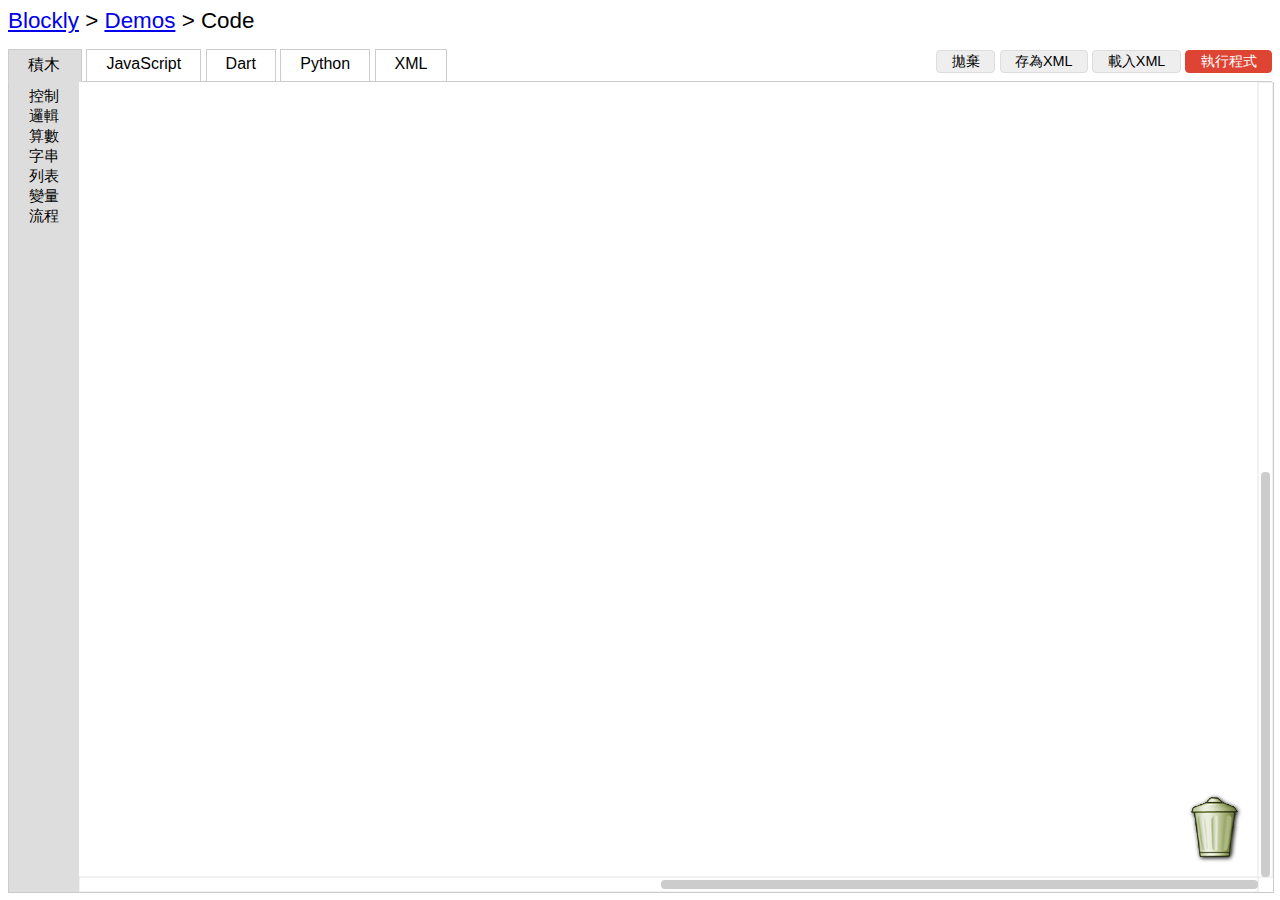
<file: blockly-original/demos/codetw/index.html>
<html>
<head>
  <meta charset="utf-8">
  <title>Blockly正體中文版</title>
  <script type="text/javascript" src="BlobBuilder.min.js"></script>
  <script type="text/javascript" src="FileSaver.min.js"></script>
  <script>
/**
 * List of tab names.
 * @private
 */
var TABS_ = ['blocks', 'javascript', 'dart', 'python', 'xml'];

var selected = 'blocks';

/**
 * Switch the visible pane when a tab is clicked.
 * @param {string} id ID of tab clicked.
 */
function tabClick(id) {
  // If the XML tab was open, save and render the content.
  if (document.getElementById('tab_xml').className == 'tabon') {
    var xmlTextarea = document.getElementById('textarea_xml');
    var xmlText = xmlTextarea.value;
    var xmlDom = null;
    try {
      xmlDom = Blockly.Xml.textToDom(xmlText);
    } catch (e) {
      var q =
          window.confirm('Error parsing XML:\n' + e + '\n\nAbandon changes?');
      if (!q) {
        // Leave the user on the XML tab.
        return;
      }
    }
    if (xmlDom) {
      Blockly.mainWorkspace.clear();
      Blockly.Xml.domToWorkspace(Blockly.mainWorkspace, xmlDom);
    }
  }

  // Deselect all tabs and hide all panes.
  for (var x in TABS_) {
    document.getElementById('tab_' + TABS_[x]).className = 'taboff';
    document.getElementById('content_' + TABS_[x]).style.display = 'none';
  }

  // Select the active tab.
  selected = id.replace('tab_', '');
  document.getElementById(id).className = 'tabon';
  // Show the selected pane.
  var content = document.getElementById('content_' + selected);
  content.style.display = 'block';
  renderContent();
}

/**
 * Populate the currently selected pane with content generated from the blocks.
 */
function renderContent() {
  var content = document.getElementById('content_' + selected);
  // Initialize the pane.
  if (content.id == 'content_blocks') {
    // If the workspace was changed by the XML tab, Firefox will have performed
    // an incomplete rendering due to Blockly being invisible.  Rerender.
    Blockly.mainWorkspace.render();
  } else if (content.id == 'content_xml') {
    var xmlTextarea = document.getElementById('textarea_xml');
    var xmlDom = Blockly.Xml.workspaceToDom(Blockly.mainWorkspace);
    var xmlText = Blockly.Xml.domToPrettyText(xmlDom);
    xmlTextarea.value = xmlText;
    xmlTextarea.focus();
  } else if (content.id == 'content_javascript') {
    content.innerHTML = Blockly.Generator.workspaceToCode('JavaScript');
  } else if (content.id == 'content_dart') {
    content.innerHTML = Blockly.Generator.workspaceToCode('Dart');
  } else if (content.id == 'content_python') {
    content.innerHTML = Blockly.Generator.workspaceToCode('Python');
  }
}

/**
 * Initialize Blockly.  Called on page load.
 * @param {!Blockly} blockly Instance of Blockly from iframe.
 */
function init(blockly) {
  //window.onbeforeunload = function() {
  //  return 'Leaving this page will result in the loss of your work.';
  //};

  window.Blockly = blockly;

  // Make the 'Blocks' tab line up with the toolbox.
  if (Blockly.Toolbox) {
    window.setTimeout(function() {
        document.getElementById('tab_blocks').style.minWidth =
            (Blockly.Toolbox.width - 38) + 'px';
            // Account for the 19 pixel margin and on each side.
    }, 1);
  }

  // Restore saved blocks in a separate thread so that subsequent
  // initialization is not affected from a failed load.
  window.setTimeout(restore_blocks, 0);
  // Hook a save function onto unload.
  Blockly.bindEvent_(window, 'unload', null, backup_blocks);
  tabClick('tab_' + selected);

  // Init load event.
  var loadInput = document.getElementById('load');
  loadInput.addEventListener('change', load, false);
  document.getElementById('fakeload').onclick = function() {
    loadInput.click();
  };
}

/**
 * Execute the user's code.
 * Just a quick and dirty eval.  No checks for infinite loops, etc.
 */
function runJS() {
  var code = Blockly.Generator.workspaceToCode('JavaScript');
  try {
    eval(code);
  } catch (e) {
    alert('Program error:\n' + e);
  }
}

/**
 * Backup code blocks to localStorage.
 */
function backup_blocks() {
  if ('localStorage' in window) {
    var xml = Blockly.Xml.workspaceToDom(Blockly.mainWorkspace);
    window.localStorage.setItem('blocks', Blockly.Xml.domToText(xml));
  }
}

/**
 * Restore code blocks from localStorage.
 */
function restore_blocks() {
  if ('localStorage' in window && window.localStorage.blocks) {
    var xml = Blockly.Xml.textToDom(window.localStorage.blocks);
    Blockly.Xml.domToWorkspace(Blockly.mainWorkspace, xml);
  }
}

/**
 * Save blocks to local file.
 */
function save() {
  var xml = Blockly.Xml.workspaceToDom(Blockly.mainWorkspace);
  var data = Blockly.Xml.domToText(xml);

  // Store data in blob.
  var builder = new BlobBuilder();
  builder.append(data);
  saveAs(builder.getBlob('text/plain;charset=utf-8'), 'block.xml');
};

/**
 * Load blocks from local file.
 */
function load() {
  var files = event.target.files;
  // Only allow uploading one file.
  if (files.length != 1) {
    return;
  }

  // FileReader
  var reader = new FileReader();
  reader.onloadend = function(event) {
    var target = event.target;
    // 2 == FileReader.DONE
    if (target.readyState == 2) {
      try {
        var xml = Blockly.Xml.textToDom(target.result);
      } catch (e) {
        alert('Error parsing XML:\n' + e);
        return;
      }
      var count = Blockly.mainWorkspace.getAllBlocks().length;
      if (count && confirm('Replace existing blocks?\n"Cancel" will merge.')) {
        Blockly.mainWorkspace.clear();
      }
      Blockly.Xml.domToWorkspace(Blockly.mainWorkspace, xml);
    }
    // Reset value of input after loading because Chrome will not fire
    // a 'change' event if the same file is loaded again.
    document.getElementById('load').value = '';
  };
  reader.readAsText(files[0]);
};

/**
 * Discard all blocks from the workspace.
 */
function discard() {
  var count = Blockly.mainWorkspace.getAllBlocks().length;
  if (count < 2 || window.confirm('刪除現有的 ' + count + ' 個積木?')) {
    Blockly.mainWorkspace.clear();
    renderContent();
  }
}
  </script>
  <style>
    body {
      background-color: white;
      font-family: sans-serif;
    }
    h1 {
      font-weight: normal;
      font-size: 140%;
    }
    td {
      vertical-align: top;
    }

    /* Tabs */
    #tabRow>td {
      border: 1px solid #ccc;
    }
    td.tabon {
      border-bottom-color: #ddd !important;
      background-color: #ddd;
      padding: 5px 19px;
    }
    td.taboff {
      cursor: pointer;
      padding: 5px 19px;
    }
    td.taboff:hover {
      background-color: #eee;
    }
    td.tabmin {
      border-top-style: none !important;
      border-left-style: none !important;
      border-right-style: none !important;
    }
    td.tabmax {
      border-top-style: none !important;
      border-left-style: none !important;
      border-right-style: none !important;
      width: 99%;
      text-align: right;
    }

    table {
      border-collapse: collapse;
      margin: 0;
      padding: 0;
      border: none;
    }
    td {
      padding: 0;
    }
    pre,
    #content_xml {
      width: 100%;
      height: 100%;
      padding: 0;
      margin: 0;
      border: 1px solid #ccc;
      border-top-style: none;
      overflow: hidden;
      display: none;
    }
    #textarea_xml {
      width: 100%;
      height: 100%;
      border: none;
      resize: none;
    }
    iframe {
      width: 100%;
      height: 100%;
      border: 1px solid #ccc;
      border-top-style: none;
    }
    button {
      padding: 1px 1em;
      font-size: 90%;
      border-radius: 4px;
      border: 1px solid #ddd;
      background-color: #eee;
      color: black;
    }
    button.launch {
      border: 1px solid #d43;
      background-color: #d43;
      color: white;
    }
    button:active {
      border: 1px solid blue !important;
    }
    button:hover {
      box-shadow: 2px 2px 5px #888;
    }
  </style>
</head>
<body>
  <table height="100%" width="100%">
    <tr>
      <td>
        <h1><a href="http://code.google.com/p/blockly/">Blockly</a> &gt; <a href="../index.html">Demos</a> &gt; Code</h1>
      </td>
    </tr>
    <tr>
      <td>
        <table>
          <tr id="tabRow" height="1em">
            <td id="tab_blocks" class="tabon" onclick="tabClick(this.id)">積木</td>
            <td class="tabmin">&nbsp;</td>
            <td id="tab_javascript" class="taboff" onclick="tabClick(this.id)">JavaScript</td>
            <td class="tabmin">&nbsp;</td>
            <td id="tab_dart" class="taboff" onclick="tabClick(this.id)">Dart</td>
            <td class="tabmin">&nbsp;</td>
            <td id="tab_python" class="taboff" onclick="tabClick(this.id)">Python</td>
            <td class="tabmin">&nbsp;</td>
            <td id="tab_xml" class="taboff" onclick="tabClick(this.id)">XML</td>
            <td class="tabmax">
              <button onclick="discard()">拋棄</button>
              <button onclick="save()">存為XML</button>
              <button id="fakeload">載入XML</button>
              <input type="file" id="load" style="display: none;"/>
              <button class="launch" onclick="runJS()">執行程式</button>
            </td>
          </tr>
        </table>
      </td>
    </tr>
    <tr>
      <td height="99%">
        <iframe id="content_blocks" src="frame.html"></iframe>
        <pre id="content_javascript"></pre>
        <pre id="content_dart"></pre>
        <pre id="content_python"></pre>
        <div id="content_xml">
          <textarea id="textarea_xml"></textarea>
        </div>
      </td>
    </tr>
  </table>
</body>
</html>
</file>
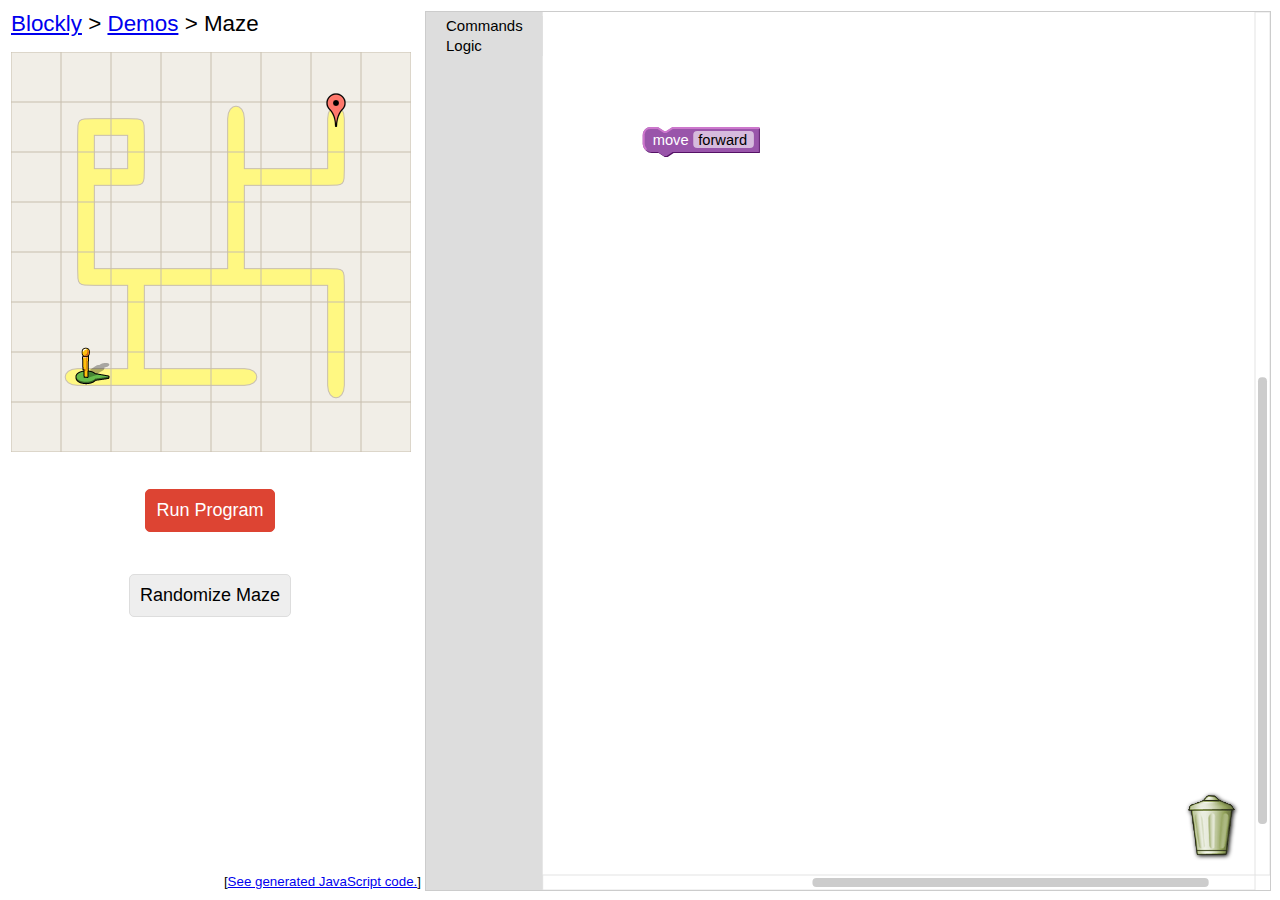
<file: blockly-original/demos/maze/index.html>
<html>
<head>
  <meta charset="utf-8">
  <title>Blockly Demo: Maze</title>
  <script type="text/javascript" src="maze.js"></script>
  <style>
    body {
      background-color: white;
      font-family: sans-serif;
    }
    h1 {
      font-weight: normal;
      font-size: 140%;
    }
    #finish {
      position: absolute;
    }
    #pegman {
      position: absolute;
      background-image: url(pegman.png);
    }

    /* Buttons */
    button {
      margin: 5px;
      margin-right: 12px;
      margin-left: 0;
      padding: 10px;
      font-size: large;
      border-radius: 5px;
      border: 1px solid #ddd;
      background-color: #eee;
      color: black;
    }
    button.launch {
      border: 1px solid #d43;
      background-color: #d43;
      color: white;
    }
    button:active {
      border: 1px solid blue !important;
    }
    button:hover {
      box-shadow: 2px 2px 5px #888;
    }
    #buttonDiv, #randomizeDiv {
      text-align: center;
      padding-top: 2em;
    }
    iframe {
      height: 100%;
      width: 100%;
      border: 1px solid #ccc;
    }
  </style>
</head>
<body>
  <table width="100%" height="100%">
    <tr>
      <td width="410" valign="top">
        <h1><a href="http://code.google.com/p/blockly/">Blockly</a> &gt; <a href="../index.html">Demos</a> &gt; Maze</h1>

        <div>
          <img src="map.png" height=400 width=400 id="map" style="padding-right: 10">
          <img src="marker.png" height=34 width=20 id="finish">
          <img src="1x1.gif" height=52 width=49 id="pegman">
        </div>

        <div id="buttonDiv">
          <button id="runButton" class="launch" onclick="Maze.runButtonClick();">Run Program</button>
          <button id="resetButton" class="launch" onclick="Maze.resetButtonClick();" style="display: none">&nbsp; Reset &nbsp;</button>
        </div>

        <div id="randomizeDiv">
          <button onclick="Maze.randomize();">Randomize Maze</button>
        </div>
      </td>
      <td valign="top" rowspan=2>
        <iframe src="frame.html"></iframe>
      </td>
    </tr>
    <tr>
      <td align="right" valign="bottom">
        <small>[<a href="javascript:void(Maze.showCode())">See generated JavaScript code.</a>]</small>
      </td>
    </tr>
  </table>
</body>
</html>
</file>
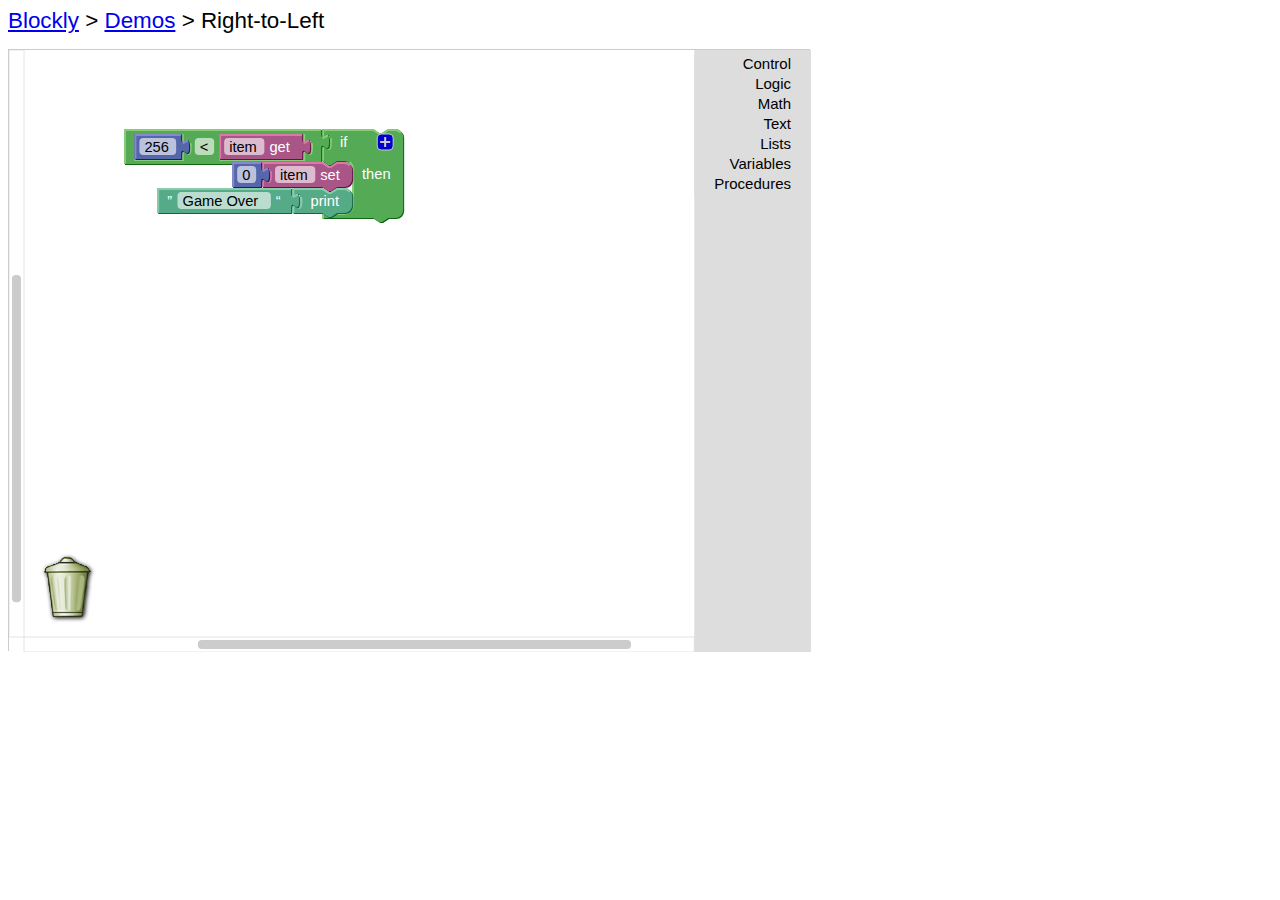
<file: blockly-original/demos/rtl/index.html>
<html>
<head>
  <meta charset="utf-8">
  <title>Blockly Demo: RTL</title>
  <script type="text/javascript" src="../blockly_compressed.js"></script>
  <script type="text/javascript" src="../../language/en/_messages.js"></script>
  <script type="text/javascript" src="../../language/common/control.js"></script>
  <script type="text/javascript" src="../../language/common/logic.js"></script>
  <script type="text/javascript" src="../../language/common/math.js"></script>
  <script type="text/javascript" src="../../language/common/text.js"></script>
  <script type="text/javascript" src="../../language/common/lists.js"></script>
  <script type="text/javascript" src="../../language/common/variables.js"></script>
  <script type="text/javascript" src="../../language/common/procedures.js"></script>
  <style>
    body {
      background-color: white;
      font-family: sans-serif;
    }
    h1 {
      font-weight: normal;
      font-size: 140%;
    }
    #svgDiv {
      height: 600px;
      width: 800px;
      border: 1px solid #ccc;
    }
  </style>
  <script>
    function init() {
      Blockly.inject(document.getElementById('svgDiv'), {path: '../../', rtl: true});
      Blockly.Xml.domToWorkspace(Blockly.mainWorkspace, document.getElementById('startBlocks'));
      //window.onbeforeunload = function() {
      //  return 'Leaving this page will result in the loss of your work.';
      //};
    }
  </script>
</head>
<body onload="init()">
  <h1><a href="http://code.google.com/p/blockly/">Blockly</a> &gt;
    <a href="../index.html">Demos</a> &gt; Right-to-Left</h1>

  <div id="svgDiv"></div>

  <xml id="startBlocks" style="display: none">
    <block type="controls_if" inline="false" x="-100" y="50">
      <value name="IF0">
        <block type="logic_compare" inline="true">
          <title name="OP">LT</title>
          <value name="A">
            <block type="variables_get">
              <title name="VAR">item</title>
            </block>
          </value>
          <value name="B">
            <block type="math_number">
              <title name="NUM">256</title>
            </block>
          </value>
        </block>
      </value>
      <statement name="DO0">
        <block type="variables_set" inline="false">
          <title name="VAR">item</title>
          <value name="VALUE">
            <block type="math_number">
              <title name="NUM">0</title>
            </block>
          </value>
          <next>
            <block type="text_print" inline="false">
              <value name="TEXT">
                <block type="text">
                  <title name="TEXT">Game Over</title>
                </block>
              </value>
            </block>
          </next>
        </block>
      </statement>
    </block>
  </xml>
</body>
</html>
</file>
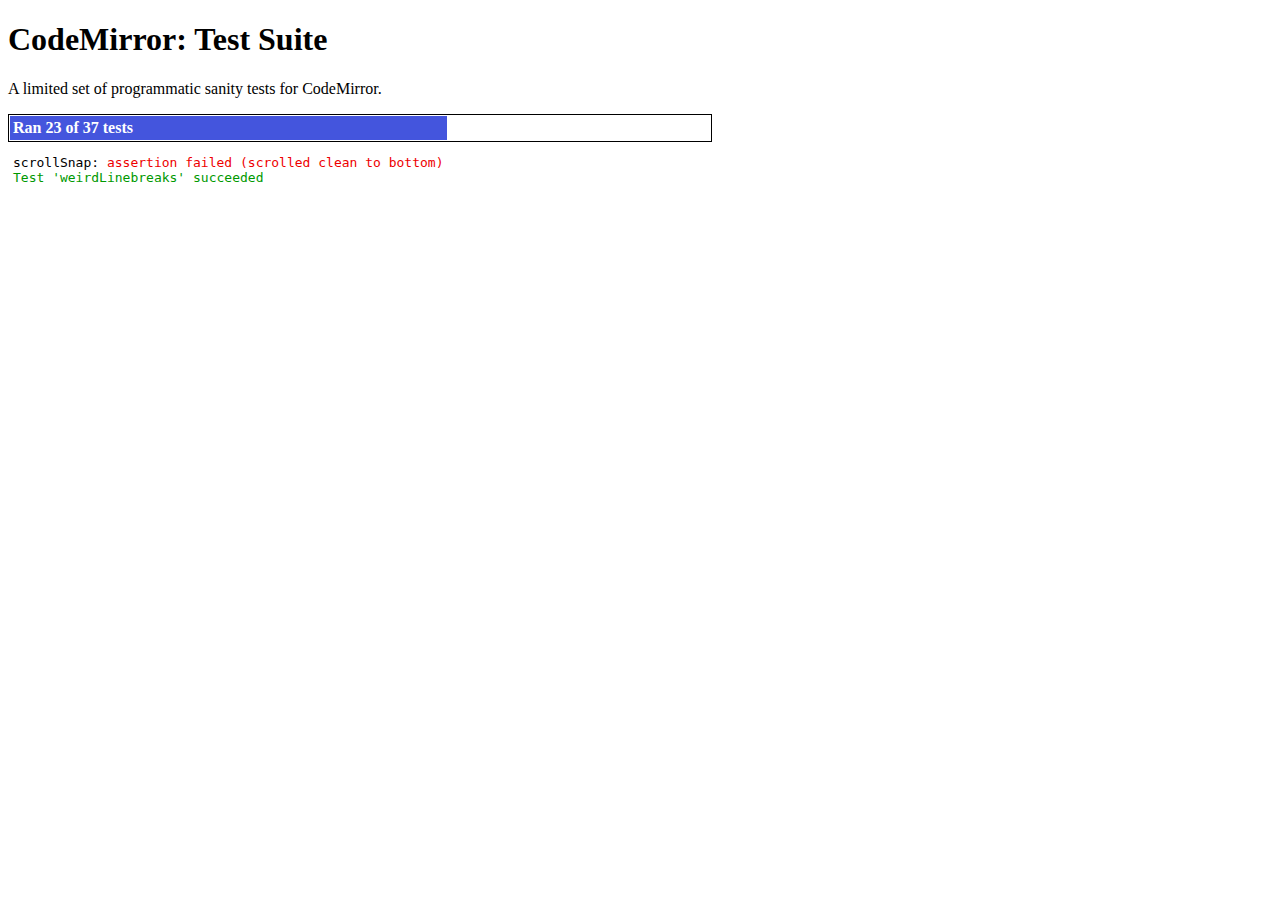
<file: dev/codemirror/test/index.html>
<!doctype html>
<html>
  <head>
    <title>CodeMirror: Test Suite</title>
    <link rel="stylesheet" href="../lib/codemirror.css">
    <script src="../lib/codemirror.js"></script>
    <script src="../mode/javascript/javascript.js"></script>
    <script src="../mode/xml/xml.js"></script>

    <style type="text/css">
      .ok {color: #090;}
      .fail {color: #e00;}
      .error {color: #c90;}
    </style>
  </head>
  <body>
    <h1>CodeMirror: Test Suite</h1>

    <p>A limited set of programmatic sanity tests for CodeMirror.</p>

    <div style="border: 1px solid black; padding: 1px; max-width: 700px;">
      <div style="background: #45d; white-space: pre; width: 0px; font-weight: bold; color: white; padding: 3px;" id=progress></div>
    </div>
    <pre style="padding-left: 5px" id=output></pre>

    <div style="visibility: hidden" id=testground>
      <form><textarea id="code" name="code"></textarea><input type=submit value=ok name=submit></form>
    </div>

    <script src="driver.js"></script>
    <script src="test.js"></script>
    <script>
      window.onload = function() {
        runTests(displayTest);
      };

      function esc(str) {
        return str.replace(/[<&]/, function(ch) { return ch == "<" ? "&lt;" : "&amp;"; });
      }

      var output = document.getElementById("output"), progress = document.getElementById("progress");
      var count = 0, failed = 0, bad = "";
      function displayTest(type, name, msg) {
        if (type != "done") ++count;
        progress.style.width = (count * (progress.parentNode.clientWidth - 8) / tests.length) + "px";
        progress.innerHTML = "Ran " + count + (count < tests.length ? " of " + tests.length : "") + " tests";
        if (type == "ok") {
          output.innerHTML = bad + "<span class=ok>Test '" + esc(name) + "' succeeded</span>";
        } else if (type == "expected") {
          output.innerHTML = bad + "<span class=ok>Test '" + esc(name) + "' failed as expected</span>";
        } else if (type == "error" || type == "fail") {
          ++failed;
          bad += esc(name) + ": <span class=" + type + ">" + esc(msg) + "</span><br>";
          output.innerHTML = bad;
        } else if (type == "done") {
          output.innerHTML = bad + (failed ? "<span class=fail>" + failed + " failure" + (failed > 1 ? "s" : "") + "</span>"
                                           : "<span class=ok>All passed</span>");
        }
      }
    </script>
  </body>
</html>
</file>
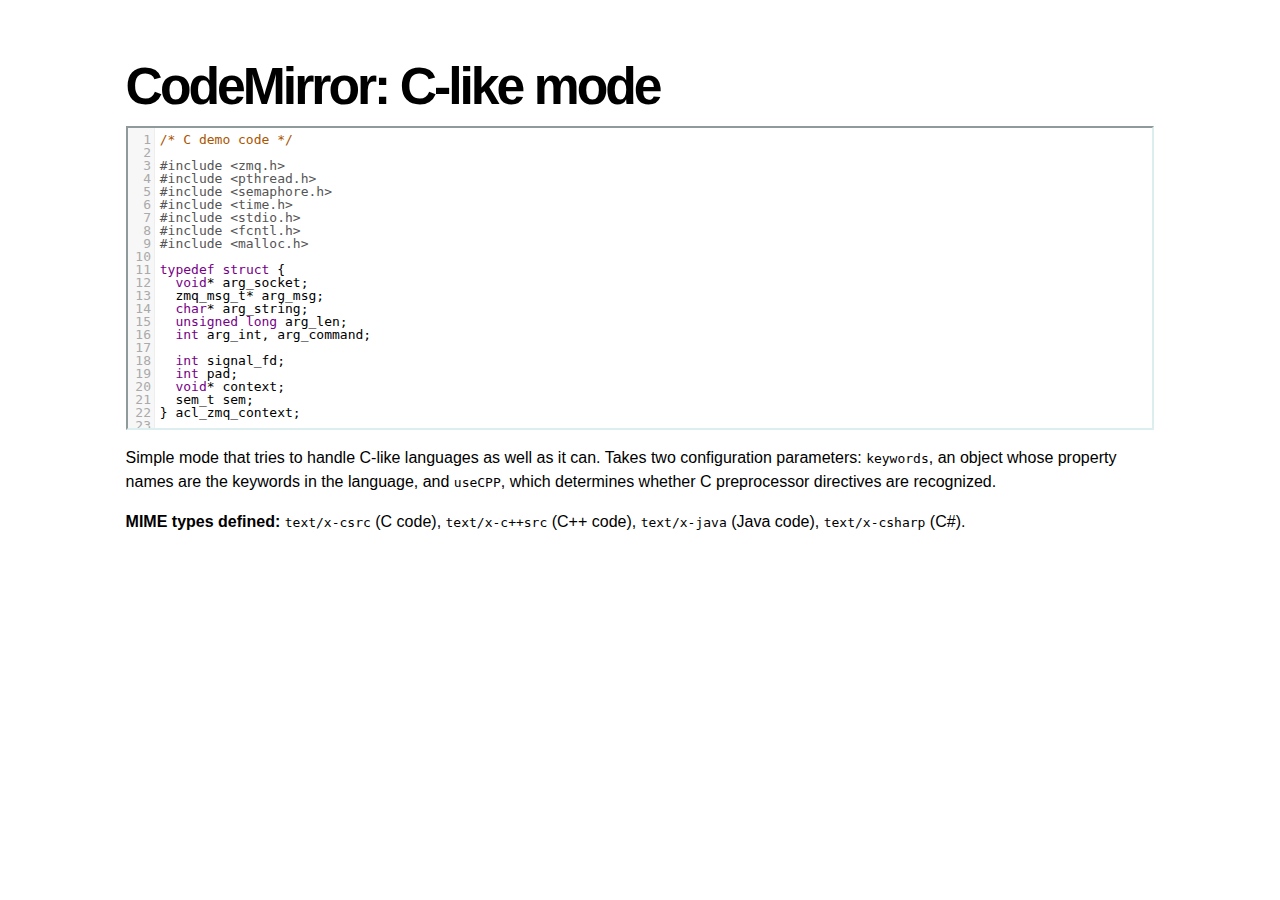
<file: dev/codemirror/mode/clike/index.html>
<!doctype html>
<html>
  <head>
    <meta charset="utf-8">
    <title>CodeMirror: C-like mode</title>
    <link rel="stylesheet" href="../../lib/codemirror.css">
    <script src="../../lib/codemirror.js"></script>
    <script src="clike.js"></script>
    <link rel="stylesheet" href="../../doc/docs.css">
    <style>.CodeMirror {border: 2px inset #dee;}</style>
  </head>
  <body>
    <h1>CodeMirror: C-like mode</h1>

<form><textarea id="code" name="code">
/* C demo code */

#include <zmq.h>
#include <pthread.h>
#include <semaphore.h>
#include <time.h>
#include <stdio.h>
#include <fcntl.h>
#include <malloc.h>

typedef struct {
  void* arg_socket;
  zmq_msg_t* arg_msg;
  char* arg_string;
  unsigned long arg_len;
  int arg_int, arg_command;

  int signal_fd;
  int pad;
  void* context;
  sem_t sem;
} acl_zmq_context;

#define p(X) (context->arg_##X)

void* zmq_thread(void* context_pointer) {
  acl_zmq_context* context = (acl_zmq_context*)context_pointer;
  char ok = 'K', err = 'X';
  int res;

  while (1) {
    while ((res = sem_wait(&amp;context->sem)) == EINTR);
    if (res) {write(context->signal_fd, &amp;err, 1); goto cleanup;}
    switch(p(command)) {
    case 0: goto cleanup;
    case 1: p(socket) = zmq_socket(context->context, p(int)); break;
    case 2: p(int) = zmq_close(p(socket)); break;
    case 3: p(int) = zmq_bind(p(socket), p(string)); break;
    case 4: p(int) = zmq_connect(p(socket), p(string)); break;
    case 5: p(int) = zmq_getsockopt(p(socket), p(int), (void*)p(string), &amp;p(len)); break;
    case 6: p(int) = zmq_setsockopt(p(socket), p(int), (void*)p(string), p(len)); break;
    case 7: p(int) = zmq_send(p(socket), p(msg), p(int)); break;
    case 8: p(int) = zmq_recv(p(socket), p(msg), p(int)); break;
    case 9: p(int) = zmq_poll(p(socket), p(int), p(len)); break;
    }
    p(command) = errno;
    write(context->signal_fd, &amp;ok, 1);
  }
 cleanup:
  close(context->signal_fd);
  free(context_pointer);
  return 0;
}

void* zmq_thread_init(void* zmq_context, int signal_fd) {
  acl_zmq_context* context = malloc(sizeof(acl_zmq_context));
  pthread_t thread;

  context->context = zmq_context;
  context->signal_fd = signal_fd;
  sem_init(&amp;context->sem, 1, 0);
  pthread_create(&amp;thread, 0, &amp;zmq_thread, context);
  pthread_detach(thread);
  return context;
}
</textarea></form>

    <script>
      var editor = CodeMirror.fromTextArea(document.getElementById("code"), {
        lineNumbers: true,
        matchBrackets: true,
        mode: "text/x-csrc"
      });
    </script>

    <p>Simple mode that tries to handle C-like languages as well as it
    can. Takes two configuration parameters: <code>keywords</code>, an
    object whose property names are the keywords in the language,
    and <code>useCPP</code>, which determines whether C preprocessor
    directives are recognized.</p>

    <p><strong>MIME types defined:</strong> <code>text/x-csrc</code>
    (C code), <code>text/x-c++src</code> (C++
    code), <code>text/x-java</code> (Java
    code), <code>text/x-csharp</code> (C#).</p>
  </body>
</html>
</file>
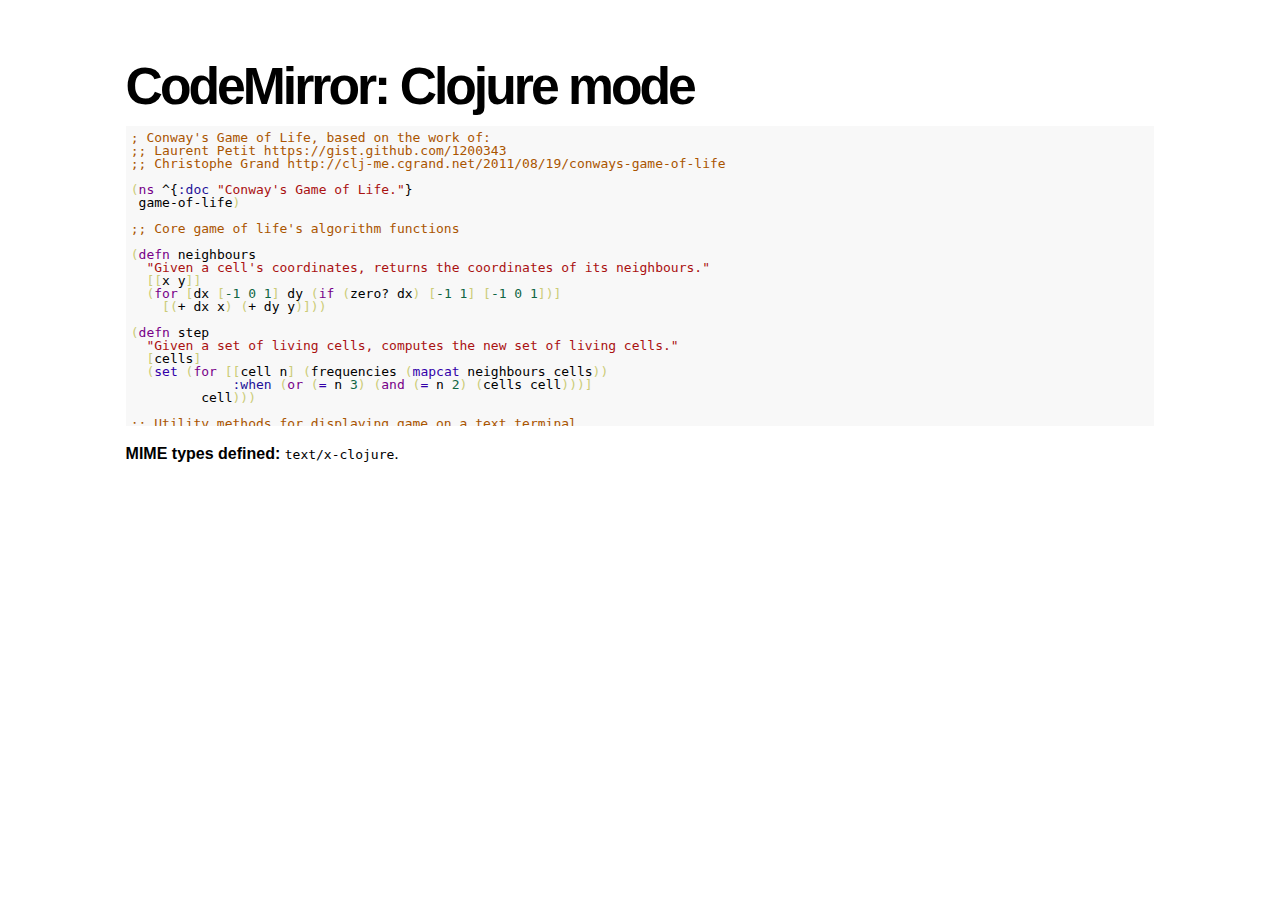
<file: dev/codemirror/mode/clojure/index.html>
<!doctype html>
<html>
  <head>
    <meta charset="utf-8">
    <title>CodeMirror: Clojure mode</title>
    <link rel="stylesheet" href="../../lib/codemirror.css">
    <script src="../../lib/codemirror.js"></script>
    <script src="clojure.js"></script>
    <style>.CodeMirror {background: #f8f8f8;}</style>
    <link rel="stylesheet" href="../../doc/docs.css">
  </head>
  <body>
    <h1>CodeMirror: Clojure mode</h1>
    <form><textarea id="code" name="code">
; Conway's Game of Life, based on the work of:
;; Laurent Petit https://gist.github.com/1200343
;; Christophe Grand http://clj-me.cgrand.net/2011/08/19/conways-game-of-life

(ns ^{:doc "Conway's Game of Life."}
 game-of-life)

;; Core game of life's algorithm functions

(defn neighbours 
  "Given a cell's coordinates, returns the coordinates of its neighbours."
  [[x y]]
  (for [dx [-1 0 1] dy (if (zero? dx) [-1 1] [-1 0 1])]
    [(+ dx x) (+ dy y)]))

(defn step 
  "Given a set of living cells, computes the new set of living cells."
  [cells]
  (set (for [[cell n] (frequencies (mapcat neighbours cells))
             :when (or (= n 3) (and (= n 2) (cells cell)))]
         cell)))

;; Utility methods for displaying game on a text terminal

(defn print-board 
  "Prints a board on *out*, representing a step in the game."
  [board w h]
  (doseq [x (range (inc w)) y (range (inc h))]
    (if (= y 0) (print "\n")) 
    (print (if (board [x y]) "[X]" " . "))))

(defn display-grids 
  "Prints a squence of boards on *out*, representing several steps."
  [grids w h]
  (doseq [board grids]
    (print-board board w h)
    (print "\n")))

;; Launches an example board

(def 
  ^{:doc "board represents the initial set of living cells"}
   board #{[2 1] [2 2] [2 3]})

(display-grids (take 3 (iterate step board)) 5 5) </textarea></form>
    <script>
      var editor = CodeMirror.fromTextArea(document.getElementById("code"), {});
    </script>

    <p><strong>MIME types defined:</strong> <code>text/x-clojure</code>.</p>

  </body>
</html>
</file>
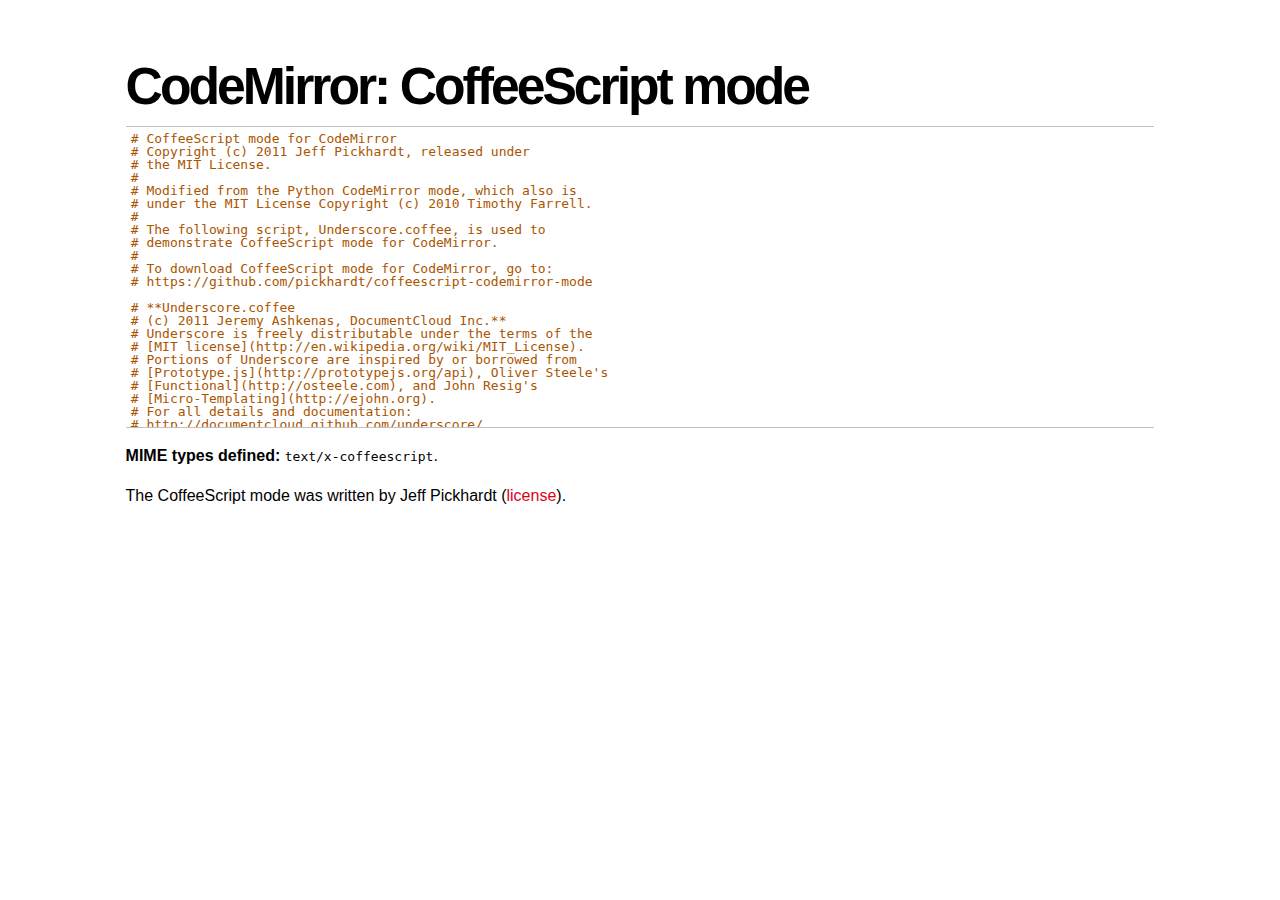
<file: dev/codemirror/mode/coffeescript/index.html>
<!doctype html>
<html>
  <head>
    <meta charset="utf-8">
    <title>CodeMirror: CoffeeScript mode</title>
    <link rel="stylesheet" href="../../lib/codemirror.css">
    <script src="../../lib/codemirror.js"></script>
    <script src="coffeescript.js"></script>
    <style>.CodeMirror {border-top: 1px solid silver; border-bottom: 1px solid silver;}</style>
    <link rel="stylesheet" href="../../doc/docs.css">
  </head>
  <body>
    <h1>CodeMirror: CoffeeScript mode</h1>
    <form><textarea id="code" name="code">
# CoffeeScript mode for CodeMirror
# Copyright (c) 2011 Jeff Pickhardt, released under
# the MIT License.
#
# Modified from the Python CodeMirror mode, which also is 
# under the MIT License Copyright (c) 2010 Timothy Farrell.
#
# The following script, Underscore.coffee, is used to 
# demonstrate CoffeeScript mode for CodeMirror.
#
# To download CoffeeScript mode for CodeMirror, go to:
# https://github.com/pickhardt/coffeescript-codemirror-mode

# **Underscore.coffee
# (c) 2011 Jeremy Ashkenas, DocumentCloud Inc.**
# Underscore is freely distributable under the terms of the
# [MIT license](http://en.wikipedia.org/wiki/MIT_License).
# Portions of Underscore are inspired by or borrowed from
# [Prototype.js](http://prototypejs.org/api), Oliver Steele's
# [Functional](http://osteele.com), and John Resig's
# [Micro-Templating](http://ejohn.org).
# For all details and documentation:
# http://documentcloud.github.com/underscore/


# Baseline setup
# --------------

# Establish the root object, `window` in the browser, or `global` on the server.
root = this


# Save the previous value of the `_` variable.
previousUnderscore = root._

### Multiline
    comment
###

# Establish the object that gets thrown to break out of a loop iteration.
# `StopIteration` is SOP on Mozilla.
breaker = if typeof(StopIteration) is 'undefined' then '__break__' else StopIteration


#### Docco style single line comment (title)


# Helper function to escape **RegExp** contents, because JS doesn't have one.
escapeRegExp = (string) -> string.replace(/([.*+?^${}()|[\]\/\\])/g, '\\$1')


# Save bytes in the minified (but not gzipped) version:
ArrayProto = Array.prototype
ObjProto = Object.prototype


# Create quick reference variables for speed access to core prototypes.
slice = ArrayProto.slice
unshift = ArrayProto.unshift
toString = ObjProto.toString
hasOwnProperty = ObjProto.hasOwnProperty
propertyIsEnumerable = ObjProto.propertyIsEnumerable


# All **ECMA5** native implementations we hope to use are declared here.
nativeForEach = ArrayProto.forEach
nativeMap = ArrayProto.map
nativeReduce = ArrayProto.reduce
nativeReduceRight = ArrayProto.reduceRight
nativeFilter = ArrayProto.filter
nativeEvery = ArrayProto.every
nativeSome = ArrayProto.some
nativeIndexOf = ArrayProto.indexOf
nativeLastIndexOf = ArrayProto.lastIndexOf
nativeIsArray = Array.isArray
nativeKeys = Object.keys


# Create a safe reference to the Underscore object for use below.
_ = (obj) -> new wrapper(obj)


# Export the Underscore object for **CommonJS**.
if typeof(exports) != 'undefined' then exports._ = _


# Export Underscore to global scope.
root._ = _


# Current version.
_.VERSION = '1.1.0'


# Collection Functions
# --------------------

# The cornerstone, an **each** implementation.
# Handles objects implementing **forEach**, arrays, and raw objects.
_.each = (obj, iterator, context) ->
  try
    if nativeForEach and obj.forEach is nativeForEach
      obj.forEach iterator, context
    else if _.isNumber obj.length
      iterator.call context, obj[i], i, obj for i in [0...obj.length]
    else
      iterator.call context, val, key, obj for own key, val of obj
  catch e
    throw e if e isnt breaker
  obj


# Return the results of applying the iterator to each element. Use JavaScript
# 1.6's version of **map**, if possible.
_.map = (obj, iterator, context) ->
  return obj.map(iterator, context) if nativeMap and obj.map is nativeMap
  results = []
  _.each obj, (value, index, list) ->
    results.push iterator.call context, value, index, list
  results


# **Reduce** builds up a single result from a list of values. Also known as
# **inject**, or **foldl**. Uses JavaScript 1.8's version of **reduce**, if possible.
_.reduce = (obj, iterator, memo, context) ->
  if nativeReduce and obj.reduce is nativeReduce
    iterator = _.bind iterator, context if context
    return obj.reduce iterator, memo
  _.each obj, (value, index, list) ->
    memo = iterator.call context, memo, value, index, list
  memo


# The right-associative version of **reduce**, also known as **foldr**. Uses
# JavaScript 1.8's version of **reduceRight**, if available.
_.reduceRight = (obj, iterator, memo, context) ->
  if nativeReduceRight and obj.reduceRight is nativeReduceRight
    iterator = _.bind iterator, context if context
    return obj.reduceRight iterator, memo
  reversed = _.clone(_.toArray(obj)).reverse()
  _.reduce reversed, iterator, memo, context


# Return the first value which passes a truth test.
_.detect = (obj, iterator, context) ->
  result = null
  _.each obj, (value, index, list) ->
    if iterator.call context, value, index, list
      result = value
      _.breakLoop()
  result


# Return all the elements that pass a truth test. Use JavaScript 1.6's
# **filter**, if it exists.
_.filter = (obj, iterator, context) ->
  return obj.filter iterator, context if nativeFilter and obj.filter is nativeFilter
  results = []
  _.each obj, (value, index, list) ->
    results.push value if iterator.call context, value, index, list
  results


# Return all the elements for which a truth test fails.
_.reject = (obj, iterator, context) ->
  results = []
  _.each obj, (value, index, list) ->
    results.push value if not iterator.call context, value, index, list
  results


# Determine whether all of the elements match a truth test. Delegate to
# JavaScript 1.6's **every**, if it is present.
_.every = (obj, iterator, context) ->
  iterator ||= _.identity
  return obj.every iterator, context if nativeEvery and obj.every is nativeEvery
  result = true
  _.each obj, (value, index, list) ->
    _.breakLoop() unless (result = result and iterator.call(context, value, index, list))
  result


# Determine if at least one element in the object matches a truth test. Use
# JavaScript 1.6's **some**, if it exists.
_.some = (obj, iterator, context) ->
  iterator ||= _.identity
  return obj.some iterator, context if nativeSome and obj.some is nativeSome
  result = false
  _.each obj, (value, index, list) ->
    _.breakLoop() if (result = iterator.call(context, value, index, list))
  result


# Determine if a given value is included in the array or object,
# based on `===`.
_.include = (obj, target) ->
  return _.indexOf(obj, target) isnt -1 if nativeIndexOf and obj.indexOf is nativeIndexOf
  return true for own key, val of obj when val is target
  false


# Invoke a method with arguments on every item in a collection.
_.invoke = (obj, method) ->
  args = _.rest arguments, 2
  (if method then val[method] else val).apply(val, args) for val in obj


# Convenience version of a common use case of **map**: fetching a property.
_.pluck = (obj, key) ->
  _.map(obj, (val) -> val[key])


# Return the maximum item or (item-based computation).
_.max = (obj, iterator, context) ->
  return Math.max.apply(Math, obj) if not iterator and _.isArray(obj)
  result = computed: -Infinity
  _.each obj, (value, index, list) ->
    computed = if iterator then iterator.call(context, value, index, list) else value
    computed >= result.computed and (result = {value: value, computed: computed})
  result.value


# Return the minimum element (or element-based computation).
_.min = (obj, iterator, context) ->
  return Math.min.apply(Math, obj) if not iterator and _.isArray(obj)
  result = computed: Infinity
  _.each obj, (value, index, list) ->
    computed = if iterator then iterator.call(context, value, index, list) else value
    computed < result.computed and (result = {value: value, computed: computed})
  result.value


# Sort the object's values by a criterion produced by an iterator.
_.sortBy = (obj, iterator, context) ->
  _.pluck(((_.map obj, (value, index, list) ->
    {value: value, criteria: iterator.call(context, value, index, list)}
  ).sort((left, right) ->
    a = left.criteria; b = right.criteria
    if a < b then -1 else if a > b then 1 else 0
  )), 'value')


# Use a comparator function to figure out at what index an object should
# be inserted so as to maintain order. Uses binary search.
_.sortedIndex = (array, obj, iterator) ->
  iterator ||= _.identity
  low = 0
  high = array.length
  while low < high
    mid = (low + high) >> 1
    if iterator(array[mid]) < iterator(obj) then low = mid + 1 else high = mid
  low


# Convert anything iterable into a real, live array.
_.toArray = (iterable) ->
  return [] if (!iterable)
  return iterable.toArray() if (iterable.toArray)
  return iterable if (_.isArray(iterable))
  return slice.call(iterable) if (_.isArguments(iterable))
  _.values(iterable)


# Return the number of elements in an object.
_.size = (obj) -> _.toArray(obj).length


# Array Functions
# ---------------

# Get the first element of an array. Passing `n` will return the first N
# values in the array. Aliased as **head**. The `guard` check allows it to work
# with **map**.
_.first = (array, n, guard) ->
  if n and not guard then slice.call(array, 0, n) else array[0]


# Returns everything but the first entry of the array. Aliased as **tail**.
# Especially useful on the arguments object. Passing an `index` will return
# the rest of the values in the array from that index onward. The `guard`
# check allows it to work with **map**.
_.rest = (array, index, guard) ->
  slice.call(array, if _.isUndefined(index) or guard then 1 else index)


# Get the last element of an array.
_.last = (array) -> array[array.length - 1]


# Trim out all falsy values from an array.
_.compact = (array) -> item for item in array when item


# Return a completely flattened version of an array.
_.flatten = (array) ->
  _.reduce array, (memo, value) ->
    return memo.concat(_.flatten(value)) if _.isArray value
    memo.push value
    memo
  , []


# Return a version of the array that does not contain the specified value(s).
_.without = (array) ->
  values = _.rest arguments
  val for val in _.toArray(array) when not _.include values, val


# Produce a duplicate-free version of the array. If the array has already
# been sorted, you have the option of using a faster algorithm.
_.uniq = (array, isSorted) ->
  memo = []
  for el, i in _.toArray array
    memo.push el if i is 0 || (if isSorted is true then _.last(memo) isnt el else not _.include(memo, el))
  memo


# Produce an array that contains every item shared between all the
# passed-in arrays.
_.intersect = (array) ->
  rest = _.rest arguments
  _.select _.uniq(array), (item) ->
    _.all rest, (other) ->
      _.indexOf(other, item) >= 0


# Zip together multiple lists into a single array -- elements that share
# an index go together.
_.zip = ->
  length = _.max _.pluck arguments, 'length'
  results = new Array length
  for i in [0...length]
    results[i] = _.pluck arguments, String i
  results


# If the browser doesn't supply us with **indexOf** (I'm looking at you, MSIE),
# we need this function. Return the position of the first occurrence of an
# item in an array, or -1 if the item is not included in the array.
_.indexOf = (array, item) ->
  return array.indexOf item if nativeIndexOf and array.indexOf is nativeIndexOf
  i = 0; l = array.length
  while l - i
    if array[i] is item then return i else i++
  -1


# Provide JavaScript 1.6's **lastIndexOf**, delegating to the native function,
# if possible.
_.lastIndexOf = (array, item) ->
  return array.lastIndexOf(item) if nativeLastIndexOf and array.lastIndexOf is nativeLastIndexOf
  i = array.length
  while i
    if array[i] is item then return i else i--
  -1


# Generate an integer Array containing an arithmetic progression. A port of
# [the native Python **range** function](http://docs.python.org/library/functions.html#range).
_.range = (start, stop, step) ->
  a = arguments
  solo = a.length <= 1
  i = start = if solo then 0 else a[0]
  stop = if solo then a[0] else a[1]
  step = a[2] or 1
  len = Math.ceil((stop - start) / step)
  return [] if len <= 0
  range = new Array len
  idx = 0
  loop
    return range if (if step > 0 then i - stop else stop - i) >= 0
    range[idx] = i
    idx++
    i+= step


# Function Functions
# ------------------

# Create a function bound to a given object (assigning `this`, and arguments,
# optionally). Binding with arguments is also known as **curry**.
_.bind = (func, obj) ->
  args = _.rest arguments, 2
  -> func.apply obj or root, args.concat arguments


# Bind all of an object's methods to that object. Useful for ensuring that
# all callbacks defined on an object belong to it.
_.bindAll = (obj) ->
  funcs = if arguments.length > 1 then _.rest(arguments) else _.functions(obj)
  _.each funcs, (f) -> obj[f] = _.bind obj[f], obj
  obj


# Delays a function for the given number of milliseconds, and then calls
# it with the arguments supplied.
_.delay = (func, wait) ->
  args = _.rest arguments, 2
  setTimeout((-> func.apply(func, args)), wait)


# Memoize an expensive function by storing its results.
_.memoize = (func, hasher) ->
  memo = {}
  hasher or= _.identity
  ->
    key = hasher.apply this, arguments
    return memo[key] if key of memo
    memo[key] = func.apply this, arguments


# Defers a function, scheduling it to run after the current call stack has
# cleared.
_.defer = (func) ->
  _.delay.apply _, [func, 1].concat _.rest arguments


# Returns the first function passed as an argument to the second,
# allowing you to adjust arguments, run code before and after, and
# conditionally execute the original function.
_.wrap = (func, wrapper) ->
  -> wrapper.apply wrapper, [func].concat arguments


# Returns a function that is the composition of a list of functions, each
# consuming the return value of the function that follows.
_.compose = ->
  funcs = arguments
  ->
    args = arguments
    for i in [funcs.length - 1..0] by -1
      args = [funcs[i].apply(this, args)]
    args[0]


# Object Functions
# ----------------

# Retrieve the names of an object's properties.
_.keys = nativeKeys or (obj) ->
  return _.range 0, obj.length if _.isArray(obj)
  key for key, val of obj


# Retrieve the values of an object's properties.
_.values = (obj) ->
  _.map obj, _.identity


# Return a sorted list of the function names available in Underscore.
_.functions = (obj) ->
  _.filter(_.keys(obj), (key) -> _.isFunction(obj[key])).sort()


# Extend a given object with all of the properties in a source object.
_.extend = (obj) ->
  for source in _.rest(arguments)
    obj[key] = val for key, val of source
  obj


# Create a (shallow-cloned) duplicate of an object.
_.clone = (obj) ->
  return obj.slice 0 if _.isArray obj
  _.extend {}, obj


# Invokes interceptor with the obj, and then returns obj.
# The primary purpose of this method is to "tap into" a method chain,
# in order to perform operations on intermediate results within
 the chain.
_.tap = (obj, interceptor) ->
  interceptor obj
  obj


# Perform a deep comparison to check if two objects are equal.
_.isEqual = (a, b) ->
  # Check object identity.
  return true if a is b
  # Different types?
  atype = typeof(a); btype = typeof(b)
  return false if atype isnt btype
  # Basic equality test (watch out for coercions).
  return true if `a == b`
  # One is falsy and the other truthy.
  return false if (!a and b) or (a and !b)
  # One of them implements an `isEqual()`?
  return a.isEqual(b) if a.isEqual
  # Check dates' integer values.
  return a.getTime() is b.getTime() if _.isDate(a) and _.isDate(b)
  # Both are NaN?
  return false if _.isNaN(a) and _.isNaN(b)
  # Compare regular expressions.
  if _.isRegExp(a) and _.isRegExp(b)
    return a.source is b.source and
           a.global is b.global and
           a.ignoreCase is b.ignoreCase and
           a.multiline is b.multiline
  # If a is not an object by this point, we can't handle it.
  return false if atype isnt 'object'
  # Check for different array lengths before comparing contents.
  return false if a.length and (a.length isnt b.length)
  # Nothing else worked, deep compare the contents.
  aKeys = _.keys(a); bKeys = _.keys(b)
  # Different object sizes?
  return false if aKeys.length isnt bKeys.length
  # Recursive comparison of contents.
  return false for key, val of a when !(key of b) or !_.isEqual(val, b[key])
  true


# Is a given array or object empty?
_.isEmpty = (obj) ->
  return obj.length is 0 if _.isArray(obj) or _.isString(obj)
  return false for own key of obj
  true


# Is a given value a DOM element?
_.isElement = (obj) -> obj and obj.nodeType is 1


# Is a given value an array?
_.isArray = nativeIsArray or (obj) -> !!(obj and obj.concat and obj.unshift and not obj.callee)


# Is a given variable an arguments object?
_.isArguments = (obj) -> obj and obj.callee


# Is the given value a function?
_.isFunction = (obj) -> !!(obj and obj.constructor and obj.call and obj.apply)


# Is the given value a string?
_.isString = (obj) -> !!(obj is '' or (obj and obj.charCodeAt and obj.substr))


# Is a given value a number?
_.isNumber = (obj) -> (obj is +obj) or toString.call(obj) is '[object Number]'


# Is a given value a boolean?
_.isBoolean = (obj) -> obj is true or obj is false


# Is a given value a Date?
_.isDate = (obj) -> !!(obj and obj.getTimezoneOffset and obj.setUTCFullYear)


# Is the given value a regular expression?
_.isRegExp = (obj) -> !!(obj and obj.exec and (obj.ignoreCase or obj.ignoreCase is false))


# Is the given value NaN -- this one is interesting. `NaN != NaN`, and
# `isNaN(undefined) == true`, so we make sure it's a number first.
_.isNaN = (obj) -> _.isNumber(obj) and window.isNaN(obj)


# Is a given value equal to null?
_.isNull = (obj) -> obj is null


# Is a given variable undefined?
_.isUndefined = (obj) -> typeof obj is 'undefined'


# Utility Functions
# -----------------

# Run Underscore.js in noConflict mode, returning the `_` variable to its
# previous owner. Returns a reference to the Underscore object.
_.noConflict = ->
  root._ = previousUnderscore
  this


# Keep the identity function around for default iterators.
_.identity = (value) -> value


# Run a function `n` times.
_.times = (n, iterator, context) ->
  iterator.call context, i for i in [0...n]


# Break out of the middle of an iteration.
_.breakLoop = -> throw breaker


# Add your own custom functions to the Underscore object, ensuring that
# they're correctly added to the OOP wrapper as well.
_.mixin = (obj) ->
  for name in _.functions(obj)
    addToWrapper name, _[name] = obj[name]


# Generate a unique integer id (unique within the entire client session).
# Useful for temporary DOM ids.
idCounter = 0
_.uniqueId = (prefix) ->
  (prefix or '') + idCounter++


# By default, Underscore uses **ERB**-style template delimiters, change the
# following template settings to use alternative delimiters.
_.templateSettings = {
  start: '<%'
  end: '%>'
  interpolate: /<%=(.+?)%>/g
}


# JavaScript templating a-la **ERB**, pilfered from John Resig's
# *Secrets of the JavaScript Ninja*, page 83.
# Single-quote fix from Rick Strahl.
# With alterations for arbitrary delimiters, and to preserve whitespace.
_.template = (str, data) ->
  c = _.templateSettings
  endMatch = new RegExp("'(?=[^"+c.end.substr(0, 1)+"]*"+escapeRegExp(c.end)+")","g")
  fn = new Function 'obj',
    'var p=[],print=function(){p.push.apply(p,arguments);};' +
    'with(obj||{}){p.push(\'' +
    str.replace(/\r/g, '\\r')
       .replace(/\n/g, '\\n')
       .replace(/\t/g, '\\t')
       .replace(endMatch,"���")
       .split("'").join("\\'")
       .split("���").join("'")
       .replace(c.interpolate, "',$1,'")
       .split(c.start).join("');")
       .split(c.end).join("p.push('") +
       "');}return p.join('');"
  if data then fn(data) else fn


# Aliases
# -------

_.forEach = _.each
_.foldl = _.inject = _.reduce
_.foldr = _.reduceRight
_.select = _.filter
_.all = _.every
_.any = _.some
_.contains = _.include
_.head = _.first
_.tail = _.rest
_.methods = _.functions


# Setup the OOP Wrapper
# ---------------------

# If Underscore is called as a function, it returns a wrapped object that
# can be used OO-style. This wrapper holds altered versions of all the
# underscore functions. Wrapped objects may be chained.
wrapper = (obj) ->
  this._wrapped = obj
  this


# Helper function to continue chaining intermediate results.
result = (obj, chain) ->
  if chain then _(obj).chain() else obj


# A method to easily add functions to the OOP wrapper.
addToWrapper = (name, func) ->
  wrapper.prototype[name] = ->
    args = _.toArray arguments
    unshift.call args, this._wrapped
    result func.apply(_, args), this._chain


# Add all ofthe Underscore functions to the wrapper object.
_.mixin _


# Add all mutator Array functions to the wrapper.
_.each ['pop', 'push', 'reverse', 'shift', 'sort', 'splice', 'unshift'], (name) ->
  method = Array.prototype[name]
  wrapper.prototype[name] = ->
    method.apply(this._wrapped, arguments)
    result(this._wrapped, this._chain)


# Add all accessor Array functions to the wrapper.
_.each ['concat', 'join', 'slice'], (name) ->
  method = Array.prototype[name]
  wrapper.prototype[name] = ->
    result(method.apply(this._wrapped, arguments), this._chain)


# Start chaining a wrapped Underscore object.
wrapper::chain = ->
  this._chain = true
  this


# Extracts the result from a wrapped and chained object.
wrapper::value = -> this._wrapped
</textarea></form>
    <script>
      var editor = CodeMirror.fromTextArea(document.getElementById("code"), {});
    </script>

    <p><strong>MIME types defined:</strong> <code>text/x-coffeescript</code>.</p>

    <p>The CoffeeScript mode was written by Jeff Pickhardt (<a href="LICENSE">license</a>).</p>

  </body>
</html>
</file>
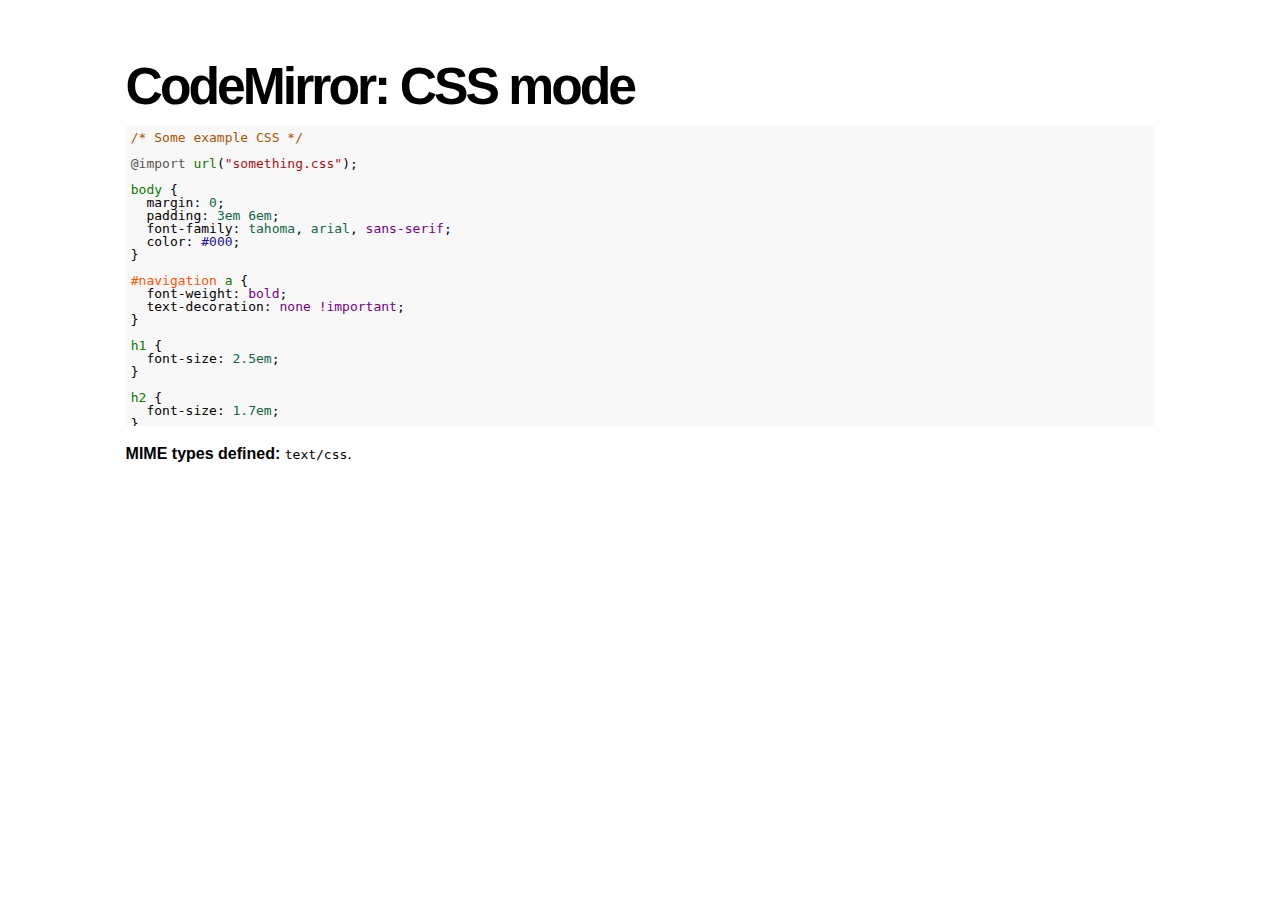
<file: dev/codemirror/mode/css/index.html>
<!doctype html>
<html>
  <head>
    <meta charset="utf-8">
    <title>CodeMirror: CSS mode</title>
    <link rel="stylesheet" href="../../lib/codemirror.css">
    <script src="../../lib/codemirror.js"></script>
    <script src="css.js"></script>
    <style>.CodeMirror {background: #f8f8f8;}</style>
    <link rel="stylesheet" href="../../doc/docs.css">
  </head>
  <body>
    <h1>CodeMirror: CSS mode</h1>
    <form><textarea id="code" name="code">
/* Some example CSS */

@import url("something.css");

body {
  margin: 0;
  padding: 3em 6em;
  font-family: tahoma, arial, sans-serif;
  color: #000;
}

#navigation a {
  font-weight: bold;
  text-decoration: none !important;
}

h1 {
  font-size: 2.5em;
}

h2 {
  font-size: 1.7em;
}

h1:before, h2:before {
  content: "::";
}

code {
  font-family: courier, monospace;
  font-size: 80%;
  color: #418A8A;
}
</textarea></form>
    <script>
      var editor = CodeMirror.fromTextArea(document.getElementById("code"), {});
    </script>

    <p><strong>MIME types defined:</strong> <code>text/css</code>.</p>

  </body>
</html>
</file>
<file: dev/codemirror/lib/codemirror.css>
.CodeMirror {
  line-height: 1em;
  font-family: monospace;

  /* Necessary so the scrollbar can be absolutely positioned within the wrapper on Lion. */
  position: relative;
  /* This prevents unwanted scrollbars from showing up on the body and wrapper in IE. */
  overflow: hidden;
}

.CodeMirror-scroll {
  overflow: auto;
  height: 300px;
  /* This is needed to prevent an IE[67] bug where the scrolled content
     is visible outside of the scrolling box. */
  position: relative;
  outline: none;
}

/* Vertical scrollbar */
.CodeMirror-scrollbar {
  position: absolute;
  right: 0; top: 0;
  overflow-x: hidden;
  overflow-y: scroll;
  z-index: 5;
}
.CodeMirror-scrollbar-inner {
  /* This needs to have a nonzero width in order for the scrollbar to appear
     in Firefox and IE9. */
  width: 1px;
}
.CodeMirror-scrollbar.cm-sb-overlap {
  /* Ensure that the scrollbar appears in Lion, and that it overlaps the content
     rather than sitting to the right of it. */
  position: absolute;
  z-index: 1;
  float: none;
  right: 0;
  min-width: 12px;
}
.CodeMirror-scrollbar.cm-sb-nonoverlap {
  min-width: 12px;
}
.CodeMirror-scrollbar.cm-sb-ie7 {
  min-width: 18px;
}

.CodeMirror-gutter {
  position: absolute; left: 0; top: 0;
  z-index: 10;
  background-color: #f7f7f7;
  border-right: 1px solid #eee;
  min-width: 2em;
  height: 100%;
}
.CodeMirror-gutter-text {
  color: #aaa;
  text-align: right;
  padding: .4em .2em .4em .4em;
  white-space: pre !important;
  cursor: default;
}
.CodeMirror-lines {
  padding: .4em;
  white-space: pre;
  cursor: text;
}

.CodeMirror pre {
  -moz-border-radius: 0;
  -webkit-border-radius: 0;
  -o-border-radius: 0;
  border-radius: 0;
  border-width: 0; margin: 0; padding: 0; background: transparent;
  font-family: inherit;
  font-size: inherit;
  padding: 0; margin: 0;
  white-space: pre;
  word-wrap: normal;
  line-height: inherit;
  color: inherit;
}

.CodeMirror-wrap pre {
  word-wrap: break-word;
  white-space: pre-wrap;
  word-break: normal;
}
.CodeMirror-wrap .CodeMirror-scroll {
  overflow-x: hidden;
}

.CodeMirror textarea {
  outline: none !important;
}

.CodeMirror pre.CodeMirror-cursor {
  z-index: 10;
  position: absolute;
  visibility: hidden;
  border-left: 1px solid black;
  border-right: none;
  width: 0;
}
.cm-keymap-fat-cursor pre.CodeMirror-cursor {
  width: auto;
  border: 0;
  background: transparent;
  background: rgba(0, 200, 0, .4);
  filter: progid:DXImageTransform.Microsoft.gradient(startColorstr=#6600c800, endColorstr=#4c00c800);
}
/* Kludge to turn off filter in ie9+, which also accepts rgba */
.cm-keymap-fat-cursor pre.CodeMirror-cursor:not(#nonsense_id) {
  filter: progid:DXImageTransform.Microsoft.gradient(enabled=false);
}
.CodeMirror pre.CodeMirror-cursor.CodeMirror-overwrite {}
.CodeMirror-focused pre.CodeMirror-cursor {
  visibility: visible;
}

div.CodeMirror-selected { background: #d9d9d9; }
.CodeMirror-focused div.CodeMirror-selected { background: #d7d4f0; }

.CodeMirror-searching {
  background: #ffa;
  background: rgba(255, 255, 0, .4);
}

/* Default theme */

.cm-s-default span.cm-keyword {color: #708;}
.cm-s-default span.cm-atom {color: #219;}
.cm-s-default span.cm-number {color: #164;}
.cm-s-default span.cm-def {color: #00f;}
.cm-s-default span.cm-variable {color: black;}
.cm-s-default span.cm-variable-2 {color: #05a;}
.cm-s-default span.cm-variable-3 {color: #085;}
.cm-s-default span.cm-property {color: black;}
.cm-s-default span.cm-operator {color: black;}
.cm-s-default span.cm-comment {color: #a50;}
.cm-s-default span.cm-string {color: #a11;}
.cm-s-default span.cm-string-2 {color: #f50;}
.cm-s-default span.cm-meta {color: #555;}
.cm-s-default span.cm-error {color: #f00;}
.cm-s-default span.cm-qualifier {color: #555;}
.cm-s-default span.cm-builtin {color: #30a;}
.cm-s-default span.cm-bracket {color: #cc7;}
.cm-s-default span.cm-tag {color: #170;}
.cm-s-default span.cm-attribute {color: #00c;}
.cm-s-default span.cm-header {color: blue;}
.cm-s-default span.cm-quote {color: #090;}
.cm-s-default span.cm-hr {color: #999;}
.cm-s-default span.cm-link {color: #00c;}

span.cm-header, span.cm-strong {font-weight: bold;}
span.cm-em {font-style: italic;}
span.cm-emstrong {font-style: italic; font-weight: bold;}
span.cm-link {text-decoration: underline;}

span.cm-invalidchar {color: #f00;}

div.CodeMirror span.CodeMirror-matchingbracket {color: #0f0;}
div.CodeMirror span.CodeMirror-nonmatchingbracket {color: #f22;}

@media print {

  /* Hide the cursor when printing */
  .CodeMirror pre.CodeMirror-cursor {
    visibility: hidden;
  }

}
</file>
<file: dev/codemirror/theme/eclipse-jspreview.css>
.cm-s-eclipse-jspreview span.cm-meta {color: #FF1717;}
.cm-s-eclipse-jspreview span.cm-keyword { line-height: 1em; font-weight: bold; color: #7F0055; }
.cm-s-eclipse-jspreview span.cm-atom {color: #219;}
.cm-s-eclipse-jspreview span.cm-number {color: #164;}
.cm-s-eclipse-jspreview span.cm-def {color: #00f;}
.cm-s-eclipse-jspreview span.cm-variable {color: black;}
.cm-s-eclipse-jspreview span.cm-variable-2 {color: #0000C0;}
.cm-s-eclipse-jspreview span.cm-variable-3 {color: #0000C0;}
.cm-s-eclipse-jspreview span.cm-property {color: black;}
.cm-s-eclipse-jspreview span.cm-operator {color: black;}
.cm-s-eclipse-jspreview span.cm-comment {color: #3F7F5F;}
.cm-s-eclipse-jspreview span.cm-string {color: #2A00FF;}
.cm-s-eclipse-jspreview span.cm-string-2 {color: #f50;}
.cm-s-eclipse-jspreview span.cm-error {color: #f00;}
.cm-s-eclipse-jspreview span.cm-qualifier {color: #555;}
.cm-s-eclipse-jspreview span.cm-builtin {color: #30a;}
.cm-s-eclipse-jspreview span.cm-bracket {color: #cc7;}
.cm-s-eclipse-jspreview span.cm-tag {color: #170;}
.cm-s-eclipse-jspreview span.cm-attribute {color: #00c;}
.cm-s-eclipse-jspreview span.cm-link {color: #219;}

.cm-s-eclipse-jspreview span.cm-tab {
          /*矢印のみ background: url([data-uri]);*/
         /*
          background: url([data-uri]);
          background-position: right;
          background-repeat: no-repeat;
      }*/
                  background: url([data-uri]);
          background-position: right;
          background-repeat: no-repeat;
}
.cm-s-eclipse-jspreview .CodeMirror-matchingbracket {
	border:1px solid grey;
	color:black !important;;
}

.eclipse-jspreview {
  font-size: 13px;
}
</file>
<file: dev/codemirror/theme/html-editor.css>
.cm-s-html-editor span.cm-keyword {color: #708;}
.cm-s-html-editor span.cm-atom {color: #219;}
.cm-s-html-editor span.cm-number {color: #164;}
.cm-s-html-editor span.cm-def {color: #00f;}
.cm-s-html-editor span.cm-variable {color: black;}
.cm-s-html-editor span.cm-variable-2 {color: #05a;}
.cm-s-html-editor span.cm-variable-3 {color: #085;}
.cm-s-html-editor span.cm-property {color: black;}
.cm-s-html-editor span.cm-operator {color: black;}
.cm-s-html-editor span.cm-comment {color: #a50;}
.cm-s-html-editor span.cm-string {color: #a11;}
.cm-s-html-editor span.cm-string-2 {color: #f50;}
.cm-s-html-editor span.cm-meta {color: #555;}
.cm-s-html-editor span.cm-error {color: #f00;}
.cm-s-html-editor span.cm-qualifier {color: #555;}
.cm-s-html-editor span.cm-builtin {color: #30a;}
.cm-s-html-editor span.cm-bracket {color: #cc7;}
.cm-s-html-editor span.cm-tag {color: #170;}
.cm-s-html-editor span.cm-attribute {color: #00c;}
.cm-s-html-editor span.cm-header {color: blue;}
.cm-s-html-editor span.cm-quote {color: #090;}
.cm-s-html-editor span.cm-hr {color: #999;}
.cm-s-html-editor span.cm-link {color: #00c;}

.cm-s-html-editor span.cm-header, span.cm-strong {font-weight: bold;}
.cm-s-html-editor span.cm-em {font-style: italic;}
.cm-s-html-editor span.cm-emstrong {font-style: italic; font-weight: bold;}
.cm-s-html-editor span.cm-link {text-decoration: underline;}

.cm-s-html-editor div.CodeMirror span.CodeMirror-matchingbracket {color: #0f0;}
.cm-s-html-editor div.CodeMirror span.CodeMirror-nonmatchingbracket {color: #f22;}

.cm-s-html-editor span.cm-tab {
          /*矢印のみ background: url([data-uri]);*/
                  background: url([data-uri]);
         /*
background: url([data-uri]);*/
               background-position: right;
          background-repeat: no-repeat;
      }

.cm-s-html-editor CodeMirror-scroll {height:600px;}

.html-editor{
  font-size: 15px;
}

element.style {
  height: 550px;
}
</file>
<file: dev/google-code-prettify/prettify5.css>
.com {
    color: #a50;
}

.lit {
    color: #195f91;
}

.pun, .opn, .clo {
    color: #93a1a1;
}

.fun {
    color: #dc322f;
}

.str {
    color: #D14;
}

.atv {
    color: #a11;
}

.kwd, .linenums {
    color: #1e347b;
}

.tag {
    color: #170;
}

.typ, .atn, .var {
    color: teal;
}

.atn {
    color: #00c;
}

.dec {
    color: #555;
}

.pln {
    /*color: #48484c;*/
}

.prettyprint {
    background-color: #E6E6FA;
    border-color: #CACAF4;
    border-style: solid;
    border-width: 1px;
    padding: 8px;
    font-size: 12px;
    /*
     background-color: #f7f7f9;
     border: 1px solid #e1e1e8;*/
}

.prettyprint.linenums {
    -webkit-box-shadow: inset 40px 0 0 #fbfbfc, inset 41px 0 0 #ececf0;
    -moz-box-shadow: inset 40px 0 0 #fbfbfc, inset 41px 0 0 #ececf0;
    box-shadow: inset 40px 0 0 #fbfbfc, inset 41px 0 0 #ececf0;
}

/* Specify class=linenums on a pre to get line numbering */
ol.linenums {
    margin: 0 0 0 33px; /* IE indents via margin-left */
}

ol.linenums li {
    padding-left: 12px;
    color: #bebec5;
    line-height: 18px;
    text-shadow: 0 1px 0 #fff;
}
</file>
<file: dev/codemirror/doc/docs.css>
body {
  font-family: Droid Sans, Arial, sans-serif;
  line-height: 1.5;
  max-width: 64.3em;
  margin: 3em auto;
  padding: 0 1em;
}

h1 {
  letter-spacing: -3px;
  font-size: 3.23em;
  font-weight: bold;
  margin: 0;
}

h2 {
  font-size: 1.23em;
  font-weight: bold;
  margin: .5em 0;
  letter-spacing: -1px;
}

h3 {
  font-size: 1em;
  font-weight: bold;
  margin: .4em 0;
}

pre {
  background-color: #eee;
  -moz-border-radius: 6px;
  -webkit-border-radius: 6px;
  border-radius: 6px;
  padding: 1em;
}

pre.code {
  margin: 0 1em;
}

.grey {
  font-size: 2.2em;
  padding: .5em 1em;
  line-height: 1.2em;
  margin-top: .5em;
  position: relative;
}

img.logo {
  position: absolute;
  right: -25px;
  bottom: 4px;
}

a:link, a:visited, .quasilink {
  color: #df0019;
  cursor: pointer;
  text-decoration: none;
}

a:hover, .quasilink:hover {
  color: #800004;
}

h1 a:link, h1 a:visited, h1 a:hover {
  color: black;
}

ul {
  margin: 0;
  padding-left: 1.2em;
}

a.download {
  color: white;
  background-color: #df0019;
  width: 100%;
  display: block;
  text-align: center;
  font-size: 1.23em;
  font-weight: bold;
  text-decoration: none;
  -moz-border-radius: 6px;
  -webkit-border-radius: 6px;
  border-radius: 6px;
  padding: .5em 0;
  margin-bottom: 1em;
}

a.download:hover {
  background-color: #bb0010;
}

.rel {
  margin-bottom: 0;
}

.rel-note {
  color: #777;
  font-size: .9em;
  margin-top: .1em;
}

.logo-braces {
  color: #df0019;
  position: relative;
  top: -4px;
}

.blk {
  float: left;
}

.left {
  width: 37em;
  padding-right: 6.53em;
  padding-bottom: 1em;
}

.left1 {
  width: 15.24em;
  padding-right: 6.45em;
}

.left2 {
  width: 15.24em;
}

.right {
  width: 20.68em;
}

.leftbig {
  width: 42.44em;
  padding-right: 6.53em;
}

.rightsmall {
  width: 15.24em;
}

.clear:after {
  visibility: hidden;
  display: block;
  font-size: 0;
  content: " ";
  clear: both;
  height: 0;
}
.clear { display: inline-block; }
/* start commented backslash hack \*/
* html .clear { height: 1%; }
.clear { display: block; }
/* close commented backslash hack */
</file>
<file: dev/jquery/menu/fg.menu.css>
/* Styles for jQuery menu widget
Author:	Maggie Wachs, maggie@filamentgroup.com
Date:		September 2008
*/


/* REQUIRED STYLES - the menus will only render correctly with these rules */	

.fg-menu-container { position: absolute; top:0; left:-999px; padding: .4em;  overflow: hidden; }
.fg-menu-container.fg-menu-flyout { overflow: visible; }

.fg-menu, .fg-menu ul { list-style-type:none; padding: 0; margin:0; }

.fg-menu { position:relative; }
.fg-menu-flyout .fg-menu { position:static; }

.fg-menu ul { position:absolute; top:0; }
.fg-menu ul ul { top:-1px; }

.fg-menu-container.fg-menu-ipod .fg-menu-content, 
.fg-menu-container.fg-menu-ipod .fg-menu-content ul { background: none !important; }

.fg-menu.fg-menu-scroll,
.fg-menu ul.fg-menu-scroll { overflow: scroll;  overflow-x: hidden; }

.fg-menu li { clear:both; float:left; width:100%; margin: 0; padding:0; border: 0; }	
.fg-menu li li { font-size:1em; } /* inner li font size must be reset so that they don't blow up */

.fg-menu-flyout ul ul { padding: .4em; }
.fg-menu-flyout li { position:relative; }

.fg-menu-scroll { overflow: scroll; overflow-x: hidden; }

.fg-menu-breadcrumb { margin: 0; padding: 0; }

.fg-menu-footer {  margin-top: .4em; padding: .4em; }
.fg-menu-header {  margin-bottom: .4em; padding: .4em; }

.fg-menu-breadcrumb li { float: left; list-style: none; margin: 0; padding: 0 .2em; font-size: .9em; opacity: .7; }
.fg-menu-breadcrumb li.fg-menu-prev-list,
.fg-menu-breadcrumb li.fg-menu-current-crumb { clear: left; float: none; opacity: 1; }
.fg-menu-breadcrumb li.fg-menu-current-crumb { padding-top: .2em; }

.fg-menu-breadcrumb a, 
.fg-menu-breadcrumb span { float: left; }

.fg-menu-footer a:link,
.fg-menu-footer a:visited { float:left; width:100%; text-decoration: none; }
.fg-menu-footer a:hover,
.fg-menu-footer a:active {  }

.fg-menu-footer a span { float:left; cursor: pointer; }

.fg-menu-breadcrumb .fg-menu-prev-list a:link,
.fg-menu-breadcrumb .fg-menu-prev-list a:visited,
.fg-menu-breadcrumb .fg-menu-prev-list a:hover,
.fg-menu-breadcrumb .fg-menu-prev-list a:active { background-image: none; text-decoration:none; }
	
.fg-menu-breadcrumb .fg-menu-prev-list a { float: left; padding-right: .4em; }
.fg-menu-breadcrumb .fg-menu-prev-list a .ui-icon { float: left; }
	
.fg-menu-breadcrumb .fg-menu-current-crumb a:link,
.fg-menu-breadcrumb .fg-menu-current-crumb a:visited,
.fg-menu-breadcrumb .fg-menu-current-crumb a:hover,
.fg-menu-breadcrumb .fg-menu-current-crumb a:active { display:block; background-image:none; font-size:1.3em; text-decoration:none; }



/* REQUIRED LINK STYLES: links are "display:block" by default; if the menu options are split into 
	selectable node links and 'next' links, the script floats the node links left and floats the 'next' links to the right	*/

.fg-menu a:link,
.fg-menu a:visited,
.fg-menu a:hover,
.fg-menu a:active { float:left; width:92%; padding:.3em 3%; text-decoration:none; outline: 0 !important; }

.fg-menu a { border: 1px dashed transparent; }

.fg-menu a.ui-state-default:link,
.fg-menu a.ui-state-default:visited,
.fg-menu a.ui-state-default:hover,
.fg-menu a.ui-state-default:active,
.fg-menu a.ui-state-hover:link,
.fg-menu a.ui-state-hover:visited,
.fg-menu a.ui-state-hover:hover,
.fg-menu a.ui-state-hover:active,
 .fg-menu a.ui-state-active:link,
 .fg-menu a.ui-state-active:visited,
 .fg-menu a.ui-state-active:hover,
.fg-menu a.ui-state-active:active { border-style: solid; font-weight: normal; }

.fg-menu a span { display:block; cursor:pointer; }


 /* SUGGESTED STYLES - for use with jQuery UI Themeroller CSS */	
 
.fg-menu-indicator span { float:left; }
.fg-menu-indicator span.ui-icon { float:right; }

.fg-menu-content.ui-widget-content, 
.fg-menu-content ul.ui-widget-content { border:0; }


/* ICONS AND DIVIDERS */

.fg-menu.fg-menu-has-icons a:link,
.fg-menu.fg-menu-has-icons a:visited,
.fg-menu.fg-menu-has-icons a:hover,
.fg-menu.fg-menu-has-icons a:active { padding-left:20px; }

.fg-menu .horizontal-divider hr, .fg-menu .horizontal-divider span { padding:0; margin:5px .6em; }
.fg-menu .horizontal-divider hr { border:0; height:1px; }
.fg-menu .horizontal-divider span { font-size:.9em; text-transform: uppercase; padding-left:.2em; }
</file>
